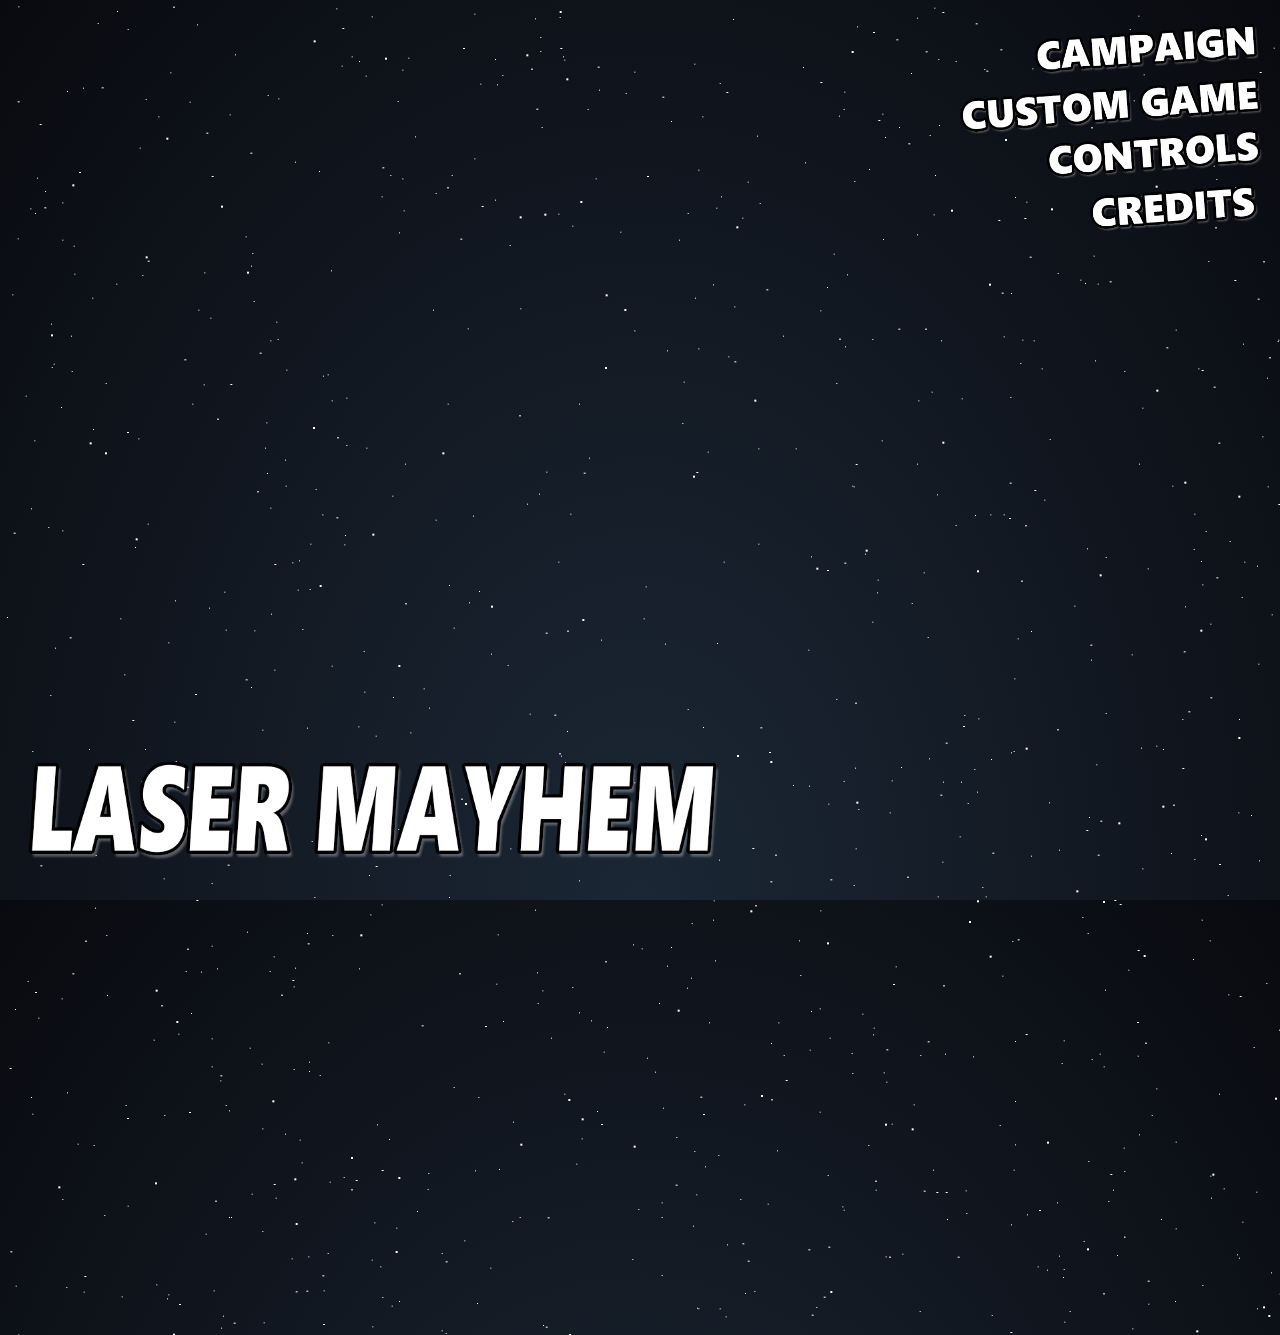
<file: index.html>
<!DOCTYPE html>
<html>
<head>
	<link rel="stylesheet" type="text/css" href="assets/css/style.css">
	<script src="assets/js/jquery-3.4.1.min.js"></script>
	<script src="assets/js/title.js"></script>
	<title>LASER MAYHEM</title>
</head>
<body>
	<div id="stars"></div>
	<div id="stars2"></div>
	<div id="stars3"></div>
	<div class="container">
		<div class="title">
			<img src="assets/img/title.png">
		</div>
		<div class="bars">
			<div id="bar1">
				<div class="rect" id="rect1"></div>
				<a href="campaign.html"><img id="bar1_img" src="assets/img/bar1.png"></a>
			</div>
			<div id="bar2">
				<div class="rect" id="rect2"></div>
				<a href="custom.html"><img id="bar2_img" src="assets/img/bar2.png"></a>
			</div>
			<div id="bar3">
				<div class="rect" id="rect3"></div>
				<a href="controls.html"><img id="bar3_img" src="assets/img/controls.png"></a>
			</div>
			<div id="bar4" id="rect4">
				<div class="rect" id="rect4"></div>
				<a href="credits.html"><img id="bar4_img" src="assets/img/bar4.png"></a>
			</div>
		</div>
	</div>
</body>
</html>
</file>
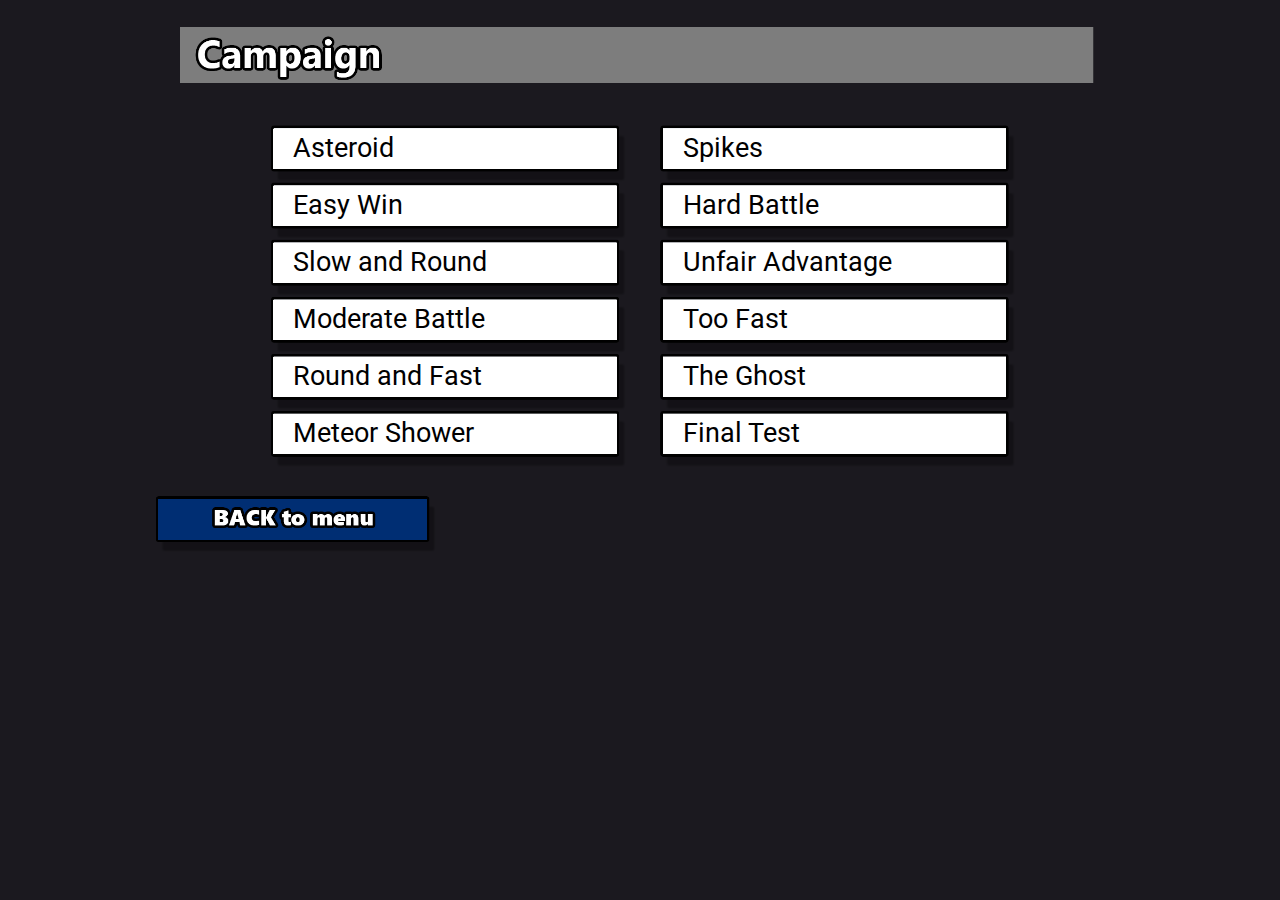
<file: campaign.html>
<!DOCTYPE html>
<html>
<head>
	<link href="https://fonts.googleapis.com/css?family=Roboto:900&display=swap" rel="stylesheet">
	<link rel="stylesheet" type="text/css" href="assets/css/campaign.css">
	<script src="assets/js/jquery-3.4.1.min.js"></script>
	<script src="assets/js/campaign.js"></script>
	<title>Campaign</title>
</head>
<body>
	<canvas id="game"></canvas>
	<div class="container">
		<div id="levels">
			<div id="left">
				<div class="level" id="level01">
					<p id="name01">Asteroid</p>
				</div>
				<div class="level" id="level02">
					<p id="name02">Easy Win</p>
				</div>
				<div class="level" id="level03">
					<p id="name03">Slow and Round</p>
				</div>
				<div class="level" id="level04">
					<p id="name04">Moderate Battle</p>
				</div>
				<div class="level" id="level05">
					<p id="name05">Round and Fast</p>
				</div>
				<div class="level" id="level06">
					<p id="name06">Meteor Shower</p>
				</div>
			</div>
			<div id="right">
				<div class="level" id="level07">
					<p id="name07">Spikes</p>
				</div>
				<div class="level" id="level08">
					<p id="name08">Hard Battle</p>
				</div>
				<div class="level" id="level09">
					<p id="name09">Unfair Advantage</p>
				</div>
				<div class="level" id="level10">
					<p id="name10">Too Fast</p>
				</div>
				<div class="level" id="level11">
					<p id="name11">The Ghost</p>
				</div>
				<div class="level" id="level12">
					<p id="name12">Final Test</p>
				</div>
			</div>
		</div>
		<div id="setup">
			<div class="card" id="best"></div>
			<div class="card" id="spin"></div>
		</div>
		<div id="nav">
			<a href="index.html"><img id="back_img" src="assets/img/back.png"></a>
			<img id="back1_img" src="assets/img/back1.png">
			<div id="back"></div>
		</div>
		<div id="start_nav">
			<img id="start_bar" src="assets/img/start_bar.png">
			<a id="start_game" href="javascript:void(0)"><img id="start_img" src="assets/img/start.png"></a>
			<div id="start"></div>
		</div>
		<img id="background" src="assets/img/campaign.png">
	</div>
	<div id="pause">
		<div id="resume">
			<img id="resume_img" src="assets/img/resume.png">
			<div id="resume_square"></div>
		</div>
		<div id="exit">
			<a href="campaign.html"><img id="exit_img" src="assets/img/exit.png"></a>
			<div id="exit_square"></div>
		</div>
		<img id="pause_img" src="assets/img/pause.png">
	</div>
	<div id="complete">
		<img id="end_img" src="assets/img/complete.png">
	</div>
	<div id="failed">
		<img id="failed_img" src="assets/img/failed.png">
	</div>
</body>
</html>
</file>
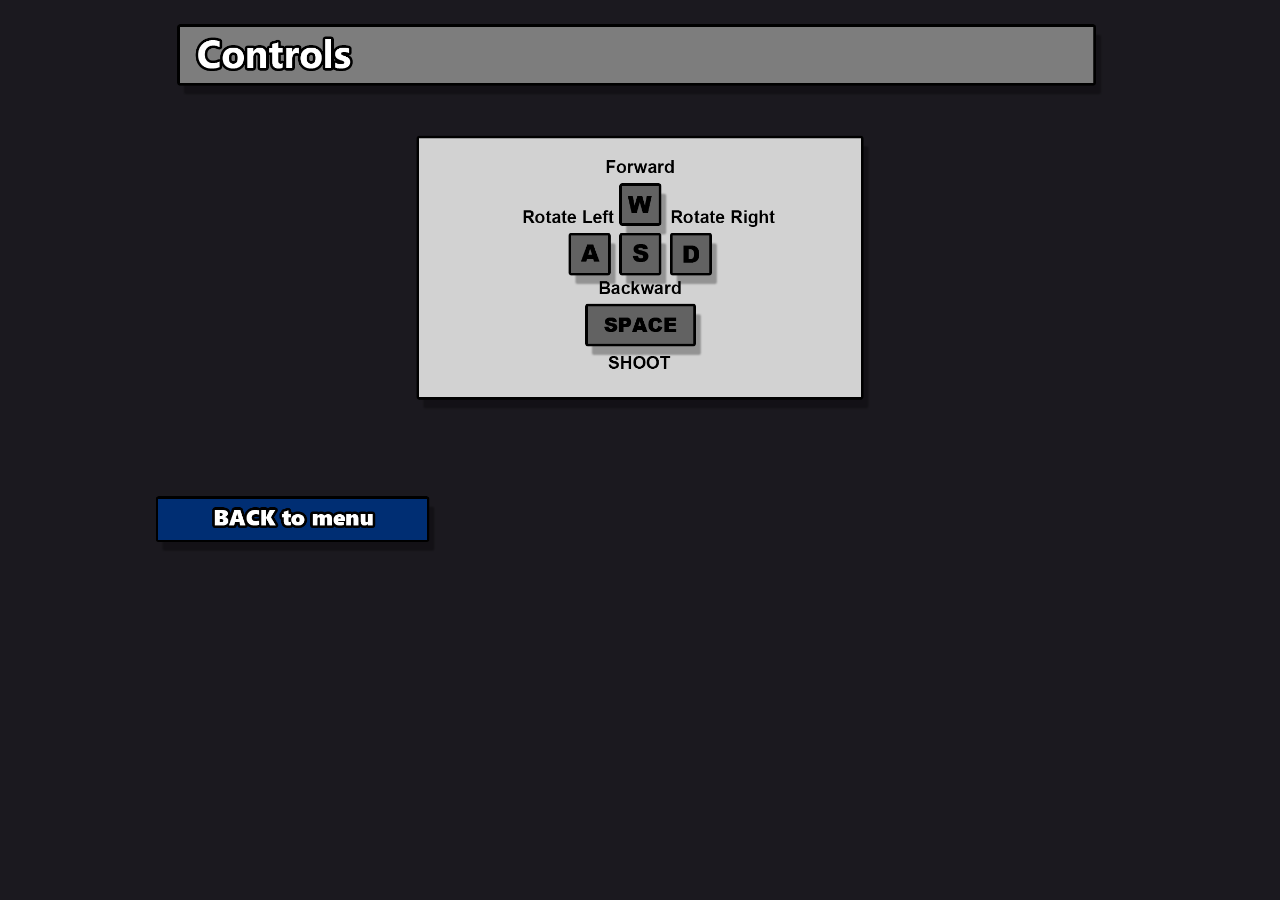
<file: controls.html>
<!DOCTYPE html>
<html>
<head>
	<link href="https://fonts.googleapis.com/css?family=Roboto:900&display=swap" rel="stylesheet">
	<link rel="stylesheet" type="text/css" href="assets/css/initial.css">
	<script src="assets/js/jquery-3.4.1.min.js"></script>
	<script src="assets/js/initial.js"></script>
	<title>Options</title>
</head>
<body>
	<div class="container">
		<div id="nav">
			<a href="index.html"><img id="back_img" src="assets/img/back.png"></a>
			<img id="back1_img" src="assets/img/back1.png">
			<div id="back"></div>
		</div>
		<img id="background" src="assets/img/control.png">
	</div>
</body>
</html>
</file>
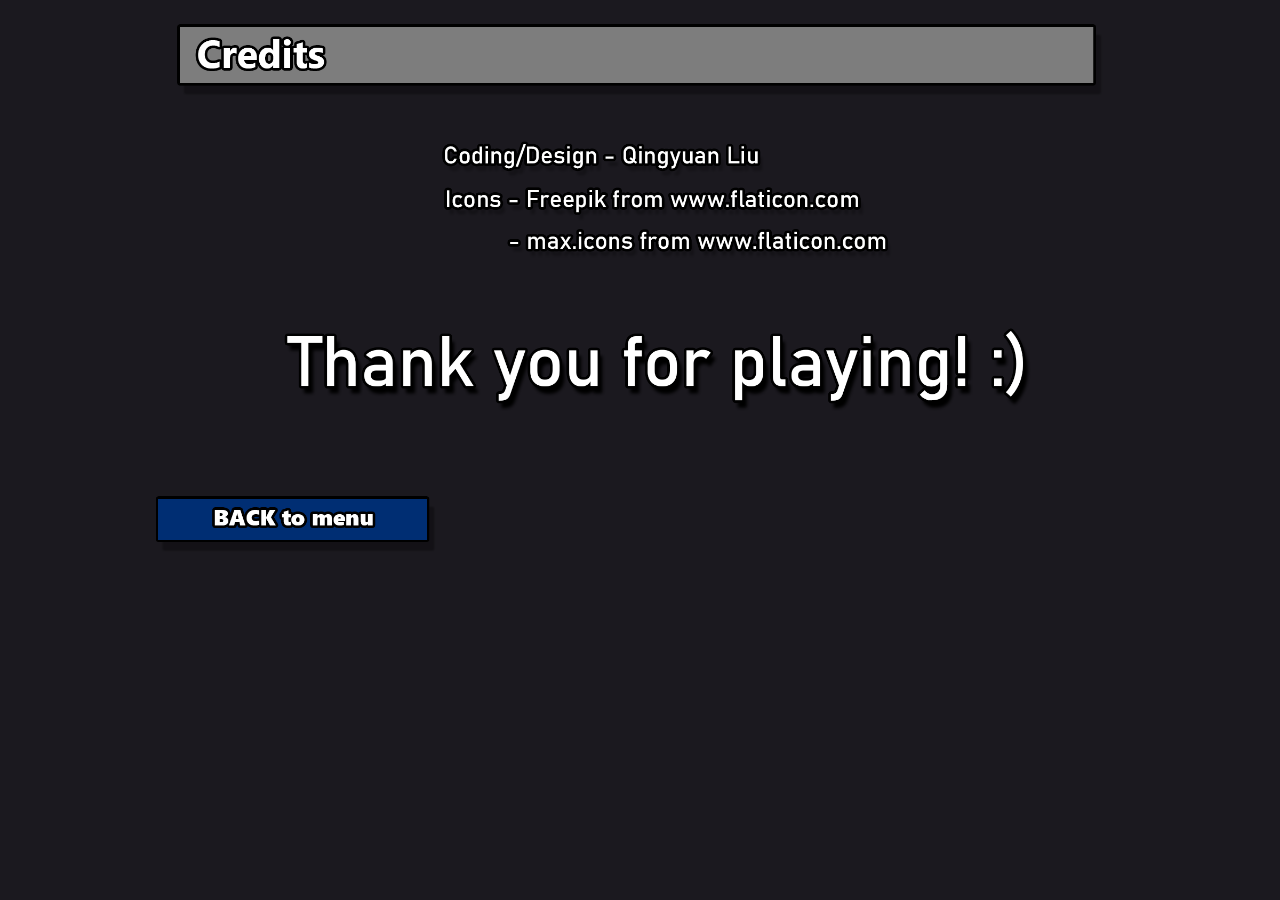
<file: credits.html>
<!DOCTYPE html>
<html>
<head>
	<link href="https://fonts.googleapis.com/css?family=Roboto:900&display=swap" rel="stylesheet">
	<link rel="stylesheet" type="text/css" href="assets/css/initial.css">
	<script src="assets/js/jquery-3.4.1.min.js"></script>
	<script src="assets/js/initial.js"></script>
	<title>Options</title>
</head>
<body>
	<div class="container">
		<div id="nav">
			<a href="index.html"><img id="back_img" src="assets/img/back.png"></a>
			<img id="back1_img" src="assets/img/back1.png">
			<div id="back"></div>
		</div>
		<img id="background" src="assets/img/credits.png">
	</div>
</body>
</html>
</file>
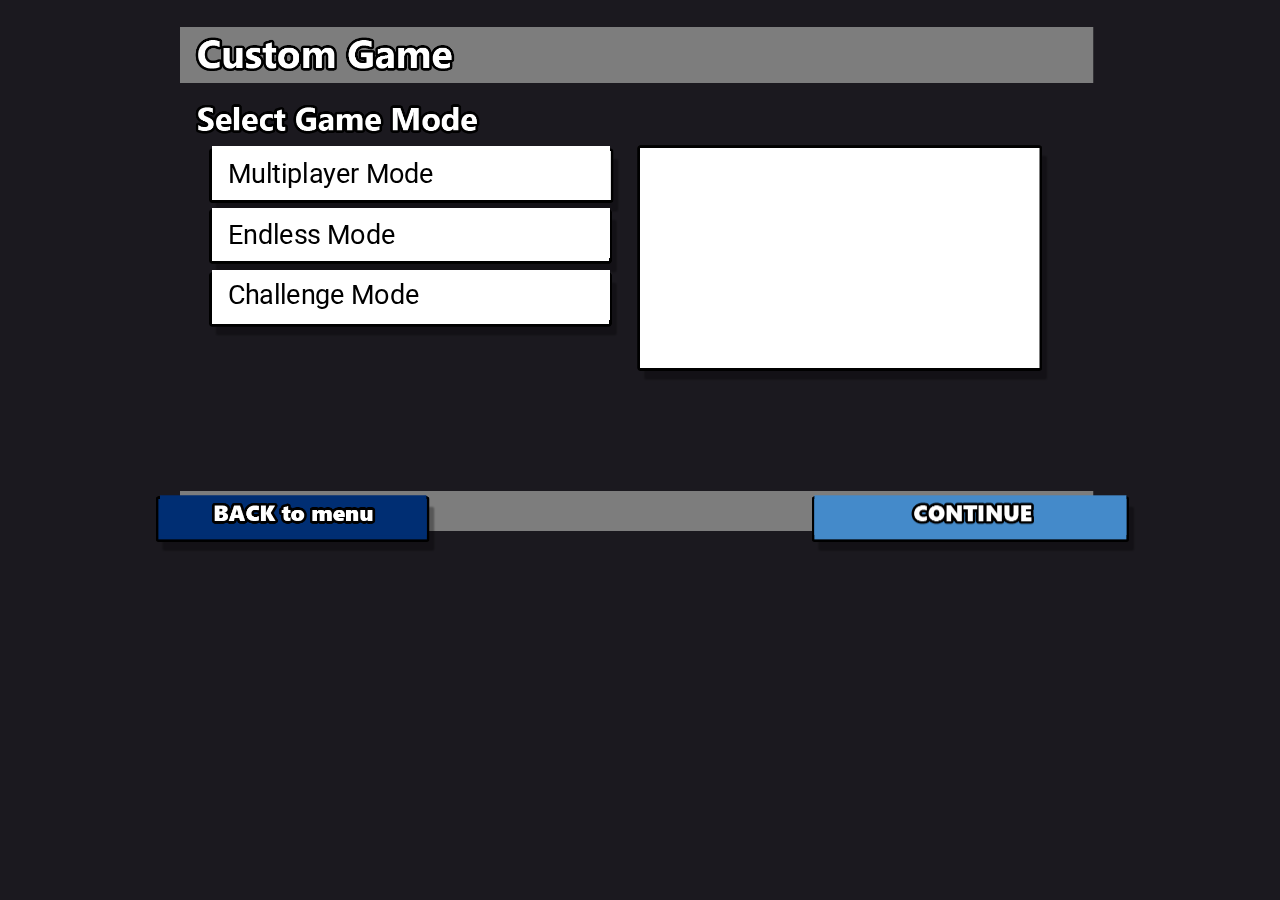
<file: custom.html>
<!DOCTYPE html>
<html>
<head>
	<link href="https://fonts.googleapis.com/css?family=Roboto:900&display=swap" rel="stylesheet">
	<link rel="stylesheet" type="text/css" href="assets/css/custom.css">
	<script src="assets/js/jquery-3.4.1.min.js"></script>
	<script src="assets/js/custom.js"></script>
	<title>Custom Game</title>
</head>
<body>
	<div class="container">
		<div id="modes">
			<div class="char" id="mode_1">Multiplayer Mode</div>
			<div class="char" id="mode_2">Endless Mode</div>
			<div class="char" id="mode_3">Challenge Mode</div>
		</div>
		<div id="mode_squares">
			<div class="rect" id="square_1"></div>
			<div class="rect" id="square_2"></div>
			<div class="rect" id="square_3"></div>
		</div>
		<div id="nav">
			<a href="index.html"><img id="back_img" src="assets/img/back.png"></a>
			<a id="key" href=""><img id="continue_img" src="assets/img/continue.png"></a>
			<div id="back"></div>
			<div id="continue"></div>
		</div>
		<div id="img">
			<img id="img_1" src="assets/img/multi.png">
			<img id="img_2" src="assets/img/endless.png">
			<img id="img_3" src="assets/img/challenge.png">
		</div>
		<img id="background" src="assets/img/custom.png">
	</div>
</body>
</html>
</file>
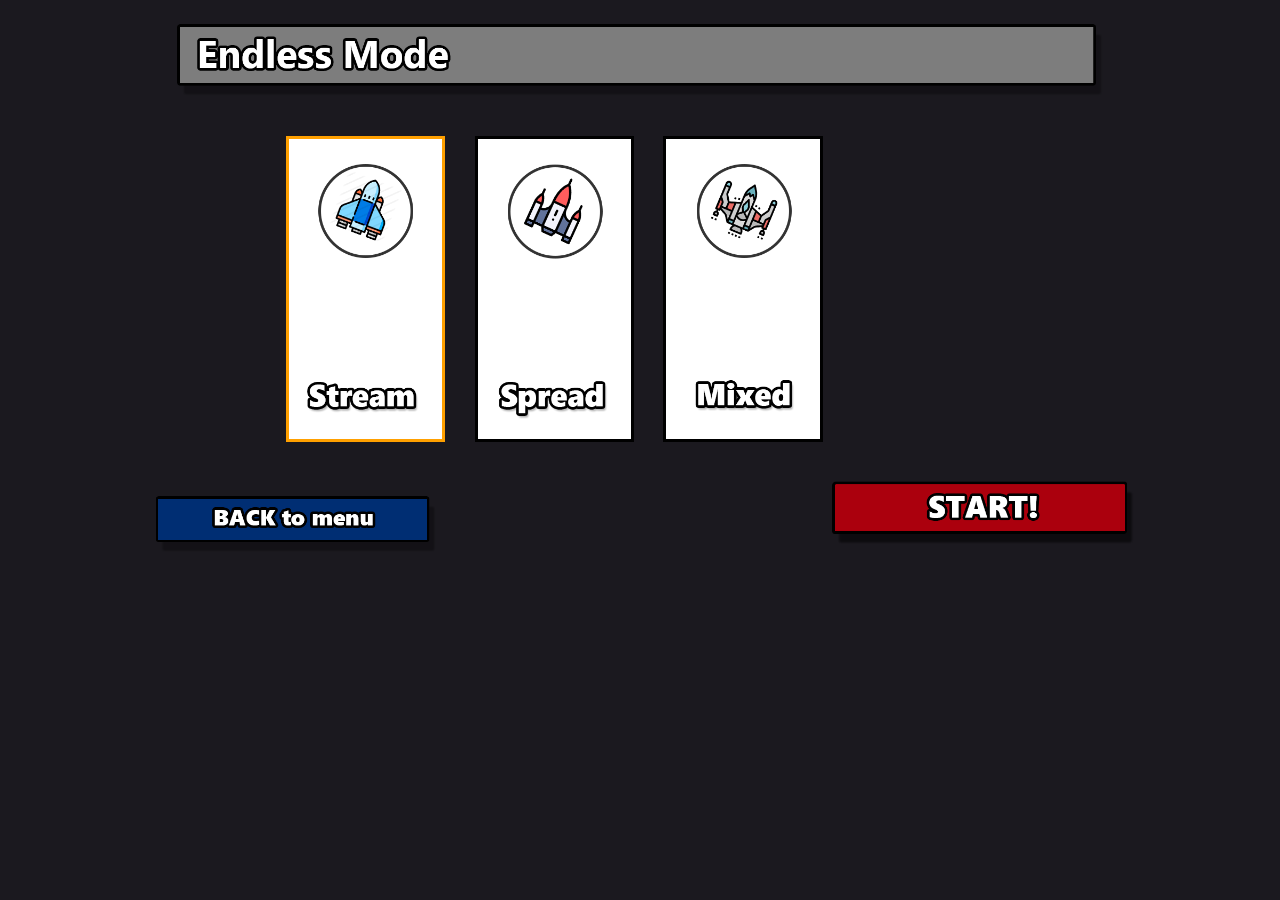
<file: mode_2.html>
<!DOCTYPE html>
<html>
<head>
	<link href="https://fonts.googleapis.com/css?family=Roboto:900&display=swap" rel="stylesheet">
	<link rel="stylesheet" type="text/css" href="assets/css/endless.css">
	<script src="assets/js/jquery-3.4.1.min.js"></script>
	<script src="assets/js/endless.js"></script>
	<title>Campaign</title>
</head>
<body>
	<canvas id="game"></canvas>
	<div class="container">
		<div id="setup">
			<div class="card" id="ship_ab">
				<img id="ab" src="assets/img/ship_one.png">
			</div>
			<div class="card" id="ship_cd">
				<img id="cd" src="assets/img/ship_two.png">
			</div>
			<div class="card" id="ship_ef">
				<img id="ef" src="assets/img/ship_three.png">
			</div>
		</div>
		<div id="nav">
			<a href="index.html"><img id="back_img" src="assets/img/back.png"></a>
			<img id="back1_img" src="assets/img/back1.png">
			<div id="back"></div>
		</div>
		<div id="start_nav">
			<img id="start_bar" src="assets/img/start_bar.png">
			<a id="start_game" href="javascript:void(0)"><img id="start_img" src="assets/img/start.png"></a>
			<div id="start"></div>
		</div>
		<img id="background" src="assets/img/endless_mode.png">
	</div>
	<div id="pause">
		<div id="resume">
			<img id="resume_img" src="assets/img/resume.png">
			<div id="resume_square"></div>
		</div>
		<div id="exit">
			<a href="campaign.html"><img id="exit_img" src="assets/img/exit.png"></a>
			<div id="exit_square"></div>
		</div>
		<img id="pause_img" src="assets/img/pause.png">
	</div>
	<div id="complete">
		<img id="end_img" src="assets/img/complete.png">
	</div>
	<div id="failed">
		<img id="failed_img" src="assets/img/failed.png">
	</div>
</body>
</html>
</file>
<file: assets/css/style.css>
html {
  height: 100%;
  background: radial-gradient(ellipse at bottom, #1b2735 0%, #090a0f 100%);
  overflow: hidden;
}

@media (min-width: 1200px){
  body {
    zoom: 0.66667;
  }
}

@media (min-width: 1500px){
  body {
    zoom: 0.8;
  }
}

@media (min-width: 1900px) {
  body {
    zoom: 1;
  }
}

.title {
  position: absolute;
  bottom: 0px;
}

.bars {
  position: absolute;
  right: -70px;
}

.rect {
  position: absolute;
  transform: rotate(-4deg);
  top: 80px;
  left: -2000px;
  width: 2800px;
  height: 100px;
  background: black;
  opacity: 0;
  z-index: -1;
}

#bar1 {
  position: relative;
  transform: scale(0.8, 0.8);
  top: -14px;
  right: -70px;
}

#bar2 {
  position: relative;
  transform: scale(0.8, 0.8);
  top: -82px;
  right: 25px;
}

#bar3 {
  position: relative;
  transform: scale(0.8, 0.8);
  top: -162px;
  right: -80px;
}

#bar4 {
  position: relative;
  transform: scale(0.8, 0.8);
  top: -235px;
  right: -110px;
}

#stars {
  width: 1px;
  height: 1px;
  background: transparent;
  box-shadow: 460px 1254px #FFF , 1413px 1821px #FFF , 48px 259px #FFF , 238px 1310px #FFF , 1439px 1065px #FFF , 1869px 1215px #FFF , 1056px 1526px #FFF , 942px 1409px #FFF , 1444px 1197px #FFF , 1543px 503px #FFF , 132px 636px #FFF , 963px 1579px #FFF , 1639px 418px #FFF , 1386px 1130px #FFF , 1460px 1070px #FFF , 11px 434px #FFF , 435px 1444px #FFF , 941px 1881px #FFF , 650px 1205px #FFF , 596px 97px #FFF , 556px 1096px #FFF , 1924px 493px #FFF , 1368px 688px #FFF , 1624px 1392px #FFF , 1234px 1755px #FFF , 1783px 816px #FFF , 1306px 1777px #FFF , 806px 1478px #FFF , 1011px 352px #FFF , 1399px 1337px #FFF , 812px 700px #FFF , 485px 1556px #FFF , 135px 1354px #FFF , 1878px 1955px #FFF , 605px 79px #FFF , 1054px 670px #FFF , 1197px 93px #FFF , 704px 230px #FFF , 245px 1934px #FFF , 471px 249px #FFF , 1650px 1477px #FFF , 1149px 1557px #FFF , 431px 836px #FFF , 1270px 1572px #FFF , 1259px 130px #FFF , 1037px 1784px #FFF , 673px 1623px #FFF , 1613px 412px #FFF , 1193px 1455px #FFF , 281px 598px #FFF , 1302px 1544px #FFF , 1805px 384px #FFF , 1679px 1749px #FFF , 541px 106px #FFF , 1508px 588px #FFF , 1581px 1876px #FFF , 861px 598px #FFF , 131px 439px #FFF , 565px 1349px #FFF , 1144px 1798px #FFF , 1406px 1285px #FFF , 487px 1765px #FFF , 563px 1892px #FFF , 1074px 287px #FFF , 84px 603px #FFF , 1519px 950px #FFF , 1931px 233px #FFF , 1944px 1648px #FFF , 1588px 1896px #FFF , 1620px 417px #FFF , 390px 664px #FFF , 1034px 88px #FFF , 1301px 925px #FFF , 1024px 1056px #FFF , 442px 1702px #FFF , 407px 475px #FFF , 1258px 1807px #FFF , 44px 653px #FFF , 1877px 1780px #FFF , 783px 748px #FFF , 339px 1818px #FFF , 1404px 503px #FFF , 1322px 1615px #FFF , 336px 1818px #FFF , 1114px 265px #FFF , 1442px 1812px #FFF , 799px 1497px #FFF , 184px 1801px #FFF , 1454px 1146px #FFF , 874px 156px #FFF , 1315px 653px #FFF , 39px 755px #FFF , 1158px 1718px #FFF , 310px 1317px #FFF , 1092px 21px #FFF , 839px 82px #FFF , 839px 1633px #FFF , 397px 1449px #FFF , 1807px 1403px #FFF , 944px 1166px #FFF , 1094px 452px #FFF , 200px 650px #FFF , 848px 763px #FFF , 446px 936px #FFF , 184px 36px #FFF , 1271px 721px #FFF , 1235px 1198px #FFF , 1837px 804px #FFF , 497px 5px #FFF , 1796px 1920px #FFF , 1910px 502px #FFF , 819px 1549px #FFF , 1023px 1474px #FFF , 1727px 1111px #FFF , 735px 292px #FFF , 245px 956px #FFF , 1623px 170px #FFF , 600px 688px #FFF , 530px 1082px #FFF , 985px 1818px #FFF , 455px 1877px #FFF , 1790px 545px #FFF , 1007px 1698px #FFF , 542px 664px #FFF , 477px 556px #FFF , 1977px 281px #FFF , 1217px 1953px #FFF , 1687px 36px #FFF , 1370px 593px #FFF , 1387px 195px #FFF , 1851px 1879px #FFF , 735px 81px #FFF , 944px 100px #FFF , 1273px 722px #FFF , 655px 1872px #FFF , 512px 589px #FFF , 1878px 841px #FFF , 205px 1164px #FFF , 509px 809px #FFF , 843px 1089px #FFF , 456px 1599px #FFF , 1301px 501px #FFF , 386px 1839px #FFF , 175px 1937px #FFF , 512px 660px #FFF , 1407px 1165px #FFF , 435px 235px #FFF , 642px 457px #FFF , 374px 938px #FFF , 1047px 1083px #FFF , 1498px 764px #FFF , 298px 569px #FFF , 634px 1776px #FFF , 331px 1650px #FFF , 1035px 439px #FFF , 1435px 590px #FFF , 520px 77px #FFF , 324px 1984px #FFF , 907px 1138px #FFF , 878px 1252px #FFF , 1809px 1789px #FFF , 1401px 180px #FFF , 920px 1244px #FFF , 1446px 171px #FFF , 1067px 304px #FFF , 1222px 1505px #FFF , 173px 920px #FFF , 1390px 580px #FFF , 1344px 1143px #FFF , 392px 626px #FFF , 1579px 402px #FFF , 453px 1392px #FFF , 1258px 1164px #FFF , 417px 1154px #FFF , 548px 1364px #FFF , 1469px 96px #FFF , 1360px 897px #FFF , 1106px 319px #FFF , 1991px 46px #FFF , 758px 1265px #FFF , 41px 1663px #FFF , 505px 91px #FFF , 104px 403px #FFF , 1701px 1694px #FFF , 1679px 1848px #FFF , 210px 1116px #FFF , 1749px 1272px #FFF , 1533px 1814px #FFF , 1513px 1747px #FFF , 1030px 1377px #FFF , 489px 398px #FFF , 1970px 606px #FFF , 787px 1063px #FFF , 1384px 948px #FFF , 38px 305px #FFF , 1046px 167px #FFF , 363px 1390px #FFF , 1708px 104px #FFF , 439px 877px #FFF , 1410px 1573px #FFF , 711px 879px #FFF , 93px 1631px #FFF , 1237px 1549px #FFF , 1967px 530px #FFF , 981px 1497px #FFF , 993px 518px #FFF , 1618px 1854px #FFF , 1942px 1899px #FFF , 1509px 1829px #FFF , 68px 1035px #FFF , 1085px 527px #FFF , 1532px 295px #FFF , 1400px 81px #FFF , 1835px 1484px #FFF , 1223px 458px #FFF , 290px 457px #FFF , 1549px 1892px #FFF , 550px 1882px #FFF , 1458px 1180px #FFF , 795px 1357px #FFF , 1848px 1874px #FFF , 1855px 888px #FFF , 271px 1449px #FFF , 1700px 16px #FFF , 1779px 60px #FFF , 1511px 1404px #FFF , 476px 764px #FFF , 837px 77px #FFF , 1128px 196px #FFF , 149px 1815px #FFF , 1796px 869px #FFF , 931px 132px #FFF , 1515px 1644px #FFF , 558px 1679px #FFF , 1466px 1323px #FFF , 464px 1338px #FFF , 1018px 565px #FFF , 1756px 1705px #FFF , 1821px 1633px #FFF , 168px 9px #FFF , 361px 347px #FFF , 930px 1207px #FFF , 1209px 1509px #FFF , 1320px 198px #FFF , 1995px 70px #FFF , 1452px 1577px #FFF , 1808px 1756px #FFF , 1648px 1592px #FFF , 1072px 117px #FFF , 254px 1075px #FFF , 1072px 1955px #FFF , 539px 1030px #FFF , 1880px 988px #FFF , 1946px 585px #FFF , 16px 1921px #FFF , 277px 145px #FFF , 85px 1490px #FFF , 615px 197px #FFF , 78px 1160px #FFF , 1782px 1431px #FFF , 1909px 504px #FFF , 851px 1473px #FFF , 879px 1523px #FFF , 832px 18px #FFF , 1623px 815px #FFF , 1850px 1211px #FFF , 565px 287px #FFF , 661px 1992px #FFF , 1563px 1897px #FFF , 1526px 502px #FFF , 1426px 84px #FFF , 308px 469px #FFF , 705px 1995px #FFF , 582px 1038px #FFF , 1873px 1563px #FFF , 1911px 1537px #FFF , 313px 1928px #FFF , 139px 27px #FFF , 1678px 1714px #FFF , 34px 1464px #FFF , 1559px 742px #FFF , 420px 1693px #FFF , 1260px 512px #FFF , 1273px 1320px #FFF , 1168px 1575px #FFF , 1346px 1873px #FFF , 484px 554px #FFF , 898px 1570px #FFF , 1393px 314px #FFF , 243px 1940px #FFF , 754px 990px #FFF , 73px 538px #FFF , 256px 1134px #FFF , 728px 1894px #FFF , 578px 255px #FFF , 1341px 183px #FFF , 1978px 1319px #FFF , 1706px 1295px #FFF , 1903px 64px #FFF , 386px 1685px #FFF , 589px 144px #FFF , 1290px 823px #FFF , 1566px 1196px #FFF , 1336px 1442px #FFF , 705px 1748px #FFF , 876px 679px #FFF , 1303px 1534px #FFF , 1949px 199px #FFF , 371px 372px #FFF , 1770px 902px #FFF , 1160px 1526px #FFF , 1705px 286px #FFF , 1222px 1660px #FFF , 1062px 1372px #FFF , 45px 312px #FFF , 673px 934px #FFF , 591px 341px #FFF , 1368px 344px #FFF , 1024px 312px #FFF , 445px 1736px #FFF , 1071px 1282px #FFF , 195px 813px #FFF , 1247px 567px #FFF , 1851px 1071px #FFF , 394px 135px #FFF , 484px 1872px #FFF , 1247px 1041px #FFF , 337px 164px #FFF , 1330px 1678px #FFF , 1040px 515px #FFF , 1651px 1062px #FFF , 708px 1947px #FFF , 1191px 1403px #FFF , 739px 1394px #FFF , 202px 214px #FFF , 398px 503px #FFF , 1321px 1877px #FFF , 310px 1411px #FFF , 50px 1519px #FFF , 566px 1938px #FFF , 310px 1592px #FFF , 1509px 432px #FFF , 31px 586px #FFF , 1981px 1098px #FFF , 598px 308px #FFF , 1928px 1950px #FFF , 299px 401px #FFF , 1714px 845px #FFF , 1276px 1265px #FFF , 1828px 1775px #FFF , 958px 920px #FFF , 404px 997px #FFF , 975px 1600px #FFF , 472px 1605px #FFF , 1233px 423px #FFF , 999px 174px #FFF , 1690px 974px #FFF , 1363px 1649px #FFF , 1539px 1276px #FFF , 1065px 1433px #FFF , 1701px 688px #FFF , 599px 1257px #FFF , 851px 331px #FFF , 20px 2px #FFF , 1893px 559px #FFF , 773px 455px #FFF , 757px 360px #FFF , 1109px 1649px #FFF , 69px 478px #FFF , 369px 391px #FFF , 1679px 549px #FFF , 666px 870px #FFF , 329px 880px #FFF , 1478px 764px #FFF , 999px 1413px #FFF , 206px 405px #FFF , 1040px 247px #FFF , 614px 1209px #FFF , 1083px 1859px #FFF , 430px 1880px #FFF , 1432px 1247px #FFF , 618px 1809px #FFF , 466px 726px #FFF , 801px 733px #FFF , 993px 1441px #FFF , 41px 1119px #FFF , 1509px 1121px #FFF , 990px 958px #FFF , 19px 350px #FFF , 152px 1395px #FFF , 1555px 545px #FFF , 370px 1783px #FFF , 456px 1585px #FFF , 385px 1588px #FFF , 702px 766px #FFF , 398px 754px #FFF , 1295px 1710px #FFF , 1813px 241px #FFF , 1317px 351px #FFF , 1856px 1825px #FFF , 1693px 143px #FFF , 1394px 4px #FFF , 1881px 1283px #FFF , 888px 1659px #FFF , 1706px 604px #FFF , 1766px 1071px #FFF , 433px 1596px #FFF , 830px 313px #FFF , 554px 1826px #FFF , 1207px 1567px #FFF , 458px 808px #FFF , 1587px 1908px #FFF , 531px 1445px #FFF , 1859px 835px #FFF , 86px 788px #FFF , 1919px 1622px #FFF , 1081px 1967px #FFF , 1794px 1245px #FFF , 1699px 307px #FFF , 335px 1167px #FFF , 1479px 1131px #FFF , 1751px 721px #FFF , 865px 1700px #FFF , 490px 991px #FFF , 1275px 1144px #FFF , 1480px 1965px #FFF , 151px 567px #FFF , 830px 835px #FFF , 1209px 827px #FFF , 1589px 1975px #FFF , 1515px 1709px #FFF , 214px 778px #FFF , 1200px 236px #FFF , 1496px 1456px #FFF , 1182px 1170px #FFF , 1662px 1777px #FFF , 153px 1485px #FFF , 694px 485px #FFF , 667px 1305px #FFF , 230px 167px #FFF , 490px 593px #FFF , 972px 1236px #FFF , 1359px 102px #FFF , 1372px 1959px #FFF , 1567px 651px #FFF , 279px 1512px #FFF , 420px 682px #FFF , 239px 1665px #FFF , 1993px 79px #FFF , 167px 418px #FFF , 1900px 914px #FFF , 655px 1988px #FFF , 772px 1818px #FFF , 1784px 1281px #FFF , 646px 282px #FFF , 1894px 722px #FFF , 747px 1524px #FFF , 1206px 1171px #FFF , 1038px 1954px #FFF , 421px 721px #FFF , 255px 893px #FFF , 670px 255px #FFF , 1492px 1680px #FFF , 587px 1834px #FFF , 1578px 1796px #FFF , 1223px 1358px #FFF , 1167px 496px #FFF , 1691px 1985px #FFF , 60px 279px #FFF , 985px 1796px #FFF , 1802px 295px #FFF , 923px 340px #FFF , 738px 119px #FFF , 903px 1533px #FFF , 696px 896px #FFF , 117px 124px #FFF , 223px 1552px #FFF , 1318px 1601px #FFF , 1625px 1734px #FFF , 181px 1650px #FFF , 478px 1928px #FFF , 1912px 1933px #FFF , 410px 140px #FFF , 92px 1923px #FFF , 1455px 765px #FFF , 704px 13px #FFF , 179px 1004px #FFF , 433px 1472px #FFF , 803px 48px #FFF , 729px 973px #FFF , 1699px 1576px #FFF , 1309px 862px #FFF , 1243px 373px #FFF , 1395px 255px #FFF , 746px 105px #FFF , 1651px 828px #FFF , 710px 1638px #FFF , 1727px 1625px #FFF , 1834px 1335px #FFF , 373px 444px #FFF , 1434px 1165px #FFF , 1886px 647px #FFF , 65px 783px #FFF , 1256px 1802px #FFF , 1296px 246px #FFF , 861px 1313px #FFF , 1477px 169px #FFF , 894px 952px #FFF , 581px 736px #FFF , 1029px 1459px #FFF , 367px 1564px #FFF , 1274px 264px #FFF , 441px 833px #FFF , 1271px 1602px #FFF , 1132px 297px #FFF , 580px 1951px #FFF , 1715px 1948px #FFF , 491px 1395px #FFF , 409px 501px #FFF , 318px 1445px #FFF , 100px 549px #FFF , 1972px 1745px #FFF , 1630px 1581px #FFF , 118px 1930px #FFF , 149px 1246px #FFF , 1327px 1211px #FFF , 550px 17px #FFF , 1523px 537px #FFF , 1308px 881px #FFF , 1981px 577px #FFF , 3px 918px #FFF , 689px 1853px #FFF , 453px 1084px #FFF , 576px 1701px #FFF , 1373px 1575px #FFF , 551px 1982px #FFF , 248px 101px #FFF , 1984px 1064px #FFF , 1993px 157px #FFF , 1581px 1267px #FFF , 1378px 851px #FFF , 1058px 1216px #FFF , 1392px 1747px #FFF , 798px 1451px #FFF , 807px 1980px #FFF , 211px 141px #FFF , 1063px 1343px #FFF , 1704px 1114px #FFF , 648px 1179px #FFF , 1808px 928px #FFF , 1976px 1447px #FFF , 1756px 487px #FFF , 834px 1126px #FFF , 399px 913px #FFF , 1597px 1959px #FFF , 1130px 808px #FFF , 891px 127px #FFF , 1795px 1372px #FFF , 1110px 1932px #FFF , 86px 1791px #FFF , 636px 1054px #FFF , 1817px 261px #FFF , 393px 702px #FFF , 961px 872px #FFF , 93px 129px #FFF , 955px 1415px #FFF , 136px 1275px #FFF , 1637px 1139px #FFF , 1513px 1119px #FFF , 803px 69px #FFF , 15px 1506px #FFF , 762px 1675px #FFF , 596px 260px #FFF , 580px 1175px #FFF , 1892px 1467px #FFF , 546px 1305px #FFF , 508px 1758px #FFF , 338px 1265px #FFF , 126px 1116px #FFF , 531px 84px #FFF , 857px 1738px #FFF , 39px 1638px #FFF , 1635px 533px #FFF , 861px 1511px #FFF , 1918px 1038px #FFF , 70px 543px #FFF , 345px 74px #FFF , 403px 1427px #FFF , 208px 1254px #FFF , 1032px 1831px #FFF , 336px 1658px #FFF , 75px 964px #FFF , 422px 547px #FFF , 1642px 1573px #FFF , 1070px 1725px #FFF , 1368px 19px #FFF , 1755px 1944px #FFF , 664px 598px #FFF , 1616px 1368px #FFF , 1962px 1744px #FFF , 1258px 156px #FFF , 510px 795px #FFF , 590px 1236px #FFF , 306px 904px #FFF , 99px 496px #FFF , 1068px 957px #FFF , 1734px 1821px #FFF , 1498px 497px #FFF , 1588px 1553px #FFF , 886px 260px #FFF , 1078px 835px #FFF , 1286px 1513px #FFF , 388px 1976px #FFF , 1471px 1337px #FFF , 133px 1710px #FFF , 1626px 1218px #FFF , 985px 1905px #FFF , 1515px 1554px #FFF , 1278px 32px #FFF , 1679px 1847px #FFF , 1979px 526px #FFF , 1040px 1955px #FFF , 103px 361px #FFF , 1633px 376px #FFF , 1398px 734px #FFF , 950px 1806px #FFF , 646px 772px #FFF , 1585px 1587px #FFF , 1784px 763px #FFF , 805px 183px #FFF , 1251px 166px #FFF , 1794px 834px #FFF , 1541px 95px #FFF , 1737px 202px #FFF , 1103px 1791px #FFF , 260px 1543px #FFF , 1899px 1901px #FFF , 1737px 1116px #FFF , 1629px 982px #FFF , 1330px 1163px #FFF , 893px 1253px #FFF , 288px 29px #FFF , 1801px 789px #FFF , 406px 1789px #FFF , 1050px 1742px #FFF , 327px 1966px #FFF , 1280px 1206px #FFF , 331px 937px #FFF , 457px 876px #FFF , 473px 1256px #FFF , 109px 1708px #FFF , 86px 352px #FFF , 840px 1136px #FFF , 323px 1613px #FFF , 1985px 774px #FFF , 294px 1450px #FFF , 1720px 1665px #FFF , 86px 296px #FFF , 1016px 627px #FFF , 1935px 427px #FFF , 737px 1468px #FFF , 1316px 163px #FFF , 1685px 1447px #FFF , 1263px 404px #FFF , 635px 1752px #FFF , 795px 20px #FFF , 1130px 665px #FFF , 1539px 939px #FFF , 1441px 1778px #FFF , 369px 1023px #FFF , 1515px 288px #FFF , 591px 1944px #FFF , 944px 488px #FFF , 538px 969px #FFF , 608px 1091px #FFF , 386px 1087px #FFF , 666px 1338px #FFF , 628px 1025px #FFF , 1604px 901px #FFF , 1960px 395px #FFF , 1857px 508px #FFF , 301px 1843px #FFF , 1963px 1531px #FFF , 1514px 1010px #FFF , 227px 1919px #FFF , 713px 118px #FFF , 1655px 1794px #FFF , 1062px 419px #FFF , 1756px 1835px #FFF , 310px 1550px #FFF , 1034px 1719px #FFF , 987px 1654px #FFF , 761px 1824px #FFF , 741px 1746px #FFF , 1205px 967px #FFF , 1426px 780px #FFF , 1124px 1929px #FFF , 1186px 665px #FFF , 1717px 123px #FFF , 1668px 1875px #FFF;
  animation: animStar 50s linear infinite;
}
#stars:after {
  content: " ";
  position: absolute;
  top: 2000px;
  width: 1px;
  height: 1px;
  background: transparent;
  box-shadow: 460px 1254px #FFF , 1413px 1821px #FFF , 48px 259px #FFF , 238px 1310px #FFF , 1439px 1065px #FFF , 1869px 1215px #FFF , 1056px 1526px #FFF , 942px 1409px #FFF , 1444px 1197px #FFF , 1543px 503px #FFF , 132px 636px #FFF , 963px 1579px #FFF , 1639px 418px #FFF , 1386px 1130px #FFF , 1460px 1070px #FFF , 11px 434px #FFF , 435px 1444px #FFF , 941px 1881px #FFF , 650px 1205px #FFF , 596px 97px #FFF , 556px 1096px #FFF , 1924px 493px #FFF , 1368px 688px #FFF , 1624px 1392px #FFF , 1234px 1755px #FFF , 1783px 816px #FFF , 1306px 1777px #FFF , 806px 1478px #FFF , 1011px 352px #FFF , 1399px 1337px #FFF , 812px 700px #FFF , 485px 1556px #FFF , 135px 1354px #FFF , 1878px 1955px #FFF , 605px 79px #FFF , 1054px 670px #FFF , 1197px 93px #FFF , 704px 230px #FFF , 245px 1934px #FFF , 471px 249px #FFF , 1650px 1477px #FFF , 1149px 1557px #FFF , 431px 836px #FFF , 1270px 1572px #FFF , 1259px 130px #FFF , 1037px 1784px #FFF , 673px 1623px #FFF , 1613px 412px #FFF , 1193px 1455px #FFF , 281px 598px #FFF , 1302px 1544px #FFF , 1805px 384px #FFF , 1679px 1749px #FFF , 541px 106px #FFF , 1508px 588px #FFF , 1581px 1876px #FFF , 861px 598px #FFF , 131px 439px #FFF , 565px 1349px #FFF , 1144px 1798px #FFF , 1406px 1285px #FFF , 487px 1765px #FFF , 563px 1892px #FFF , 1074px 287px #FFF , 84px 603px #FFF , 1519px 950px #FFF , 1931px 233px #FFF , 1944px 1648px #FFF , 1588px 1896px #FFF , 1620px 417px #FFF , 390px 664px #FFF , 1034px 88px #FFF , 1301px 925px #FFF , 1024px 1056px #FFF , 442px 1702px #FFF , 407px 475px #FFF , 1258px 1807px #FFF , 44px 653px #FFF , 1877px 1780px #FFF , 783px 748px #FFF , 339px 1818px #FFF , 1404px 503px #FFF , 1322px 1615px #FFF , 336px 1818px #FFF , 1114px 265px #FFF , 1442px 1812px #FFF , 799px 1497px #FFF , 184px 1801px #FFF , 1454px 1146px #FFF , 874px 156px #FFF , 1315px 653px #FFF , 39px 755px #FFF , 1158px 1718px #FFF , 310px 1317px #FFF , 1092px 21px #FFF , 839px 82px #FFF , 839px 1633px #FFF , 397px 1449px #FFF , 1807px 1403px #FFF , 944px 1166px #FFF , 1094px 452px #FFF , 200px 650px #FFF , 848px 763px #FFF , 446px 936px #FFF , 184px 36px #FFF , 1271px 721px #FFF , 1235px 1198px #FFF , 1837px 804px #FFF , 497px 5px #FFF , 1796px 1920px #FFF , 1910px 502px #FFF , 819px 1549px #FFF , 1023px 1474px #FFF , 1727px 1111px #FFF , 735px 292px #FFF , 245px 956px #FFF , 1623px 170px #FFF , 600px 688px #FFF , 530px 1082px #FFF , 985px 1818px #FFF , 455px 1877px #FFF , 1790px 545px #FFF , 1007px 1698px #FFF , 542px 664px #FFF , 477px 556px #FFF , 1977px 281px #FFF , 1217px 1953px #FFF , 1687px 36px #FFF , 1370px 593px #FFF , 1387px 195px #FFF , 1851px 1879px #FFF , 735px 81px #FFF , 944px 100px #FFF , 1273px 722px #FFF , 655px 1872px #FFF , 512px 589px #FFF , 1878px 841px #FFF , 205px 1164px #FFF , 509px 809px #FFF , 843px 1089px #FFF , 456px 1599px #FFF , 1301px 501px #FFF , 386px 1839px #FFF , 175px 1937px #FFF , 512px 660px #FFF , 1407px 1165px #FFF , 435px 235px #FFF , 642px 457px #FFF , 374px 938px #FFF , 1047px 1083px #FFF , 1498px 764px #FFF , 298px 569px #FFF , 634px 1776px #FFF , 331px 1650px #FFF , 1035px 439px #FFF , 1435px 590px #FFF , 520px 77px #FFF , 324px 1984px #FFF , 907px 1138px #FFF , 878px 1252px #FFF , 1809px 1789px #FFF , 1401px 180px #FFF , 920px 1244px #FFF , 1446px 171px #FFF , 1067px 304px #FFF , 1222px 1505px #FFF , 173px 920px #FFF , 1390px 580px #FFF , 1344px 1143px #FFF , 392px 626px #FFF , 1579px 402px #FFF , 453px 1392px #FFF , 1258px 1164px #FFF , 417px 1154px #FFF , 548px 1364px #FFF , 1469px 96px #FFF , 1360px 897px #FFF , 1106px 319px #FFF , 1991px 46px #FFF , 758px 1265px #FFF , 41px 1663px #FFF , 505px 91px #FFF , 104px 403px #FFF , 1701px 1694px #FFF , 1679px 1848px #FFF , 210px 1116px #FFF , 1749px 1272px #FFF , 1533px 1814px #FFF , 1513px 1747px #FFF , 1030px 1377px #FFF , 489px 398px #FFF , 1970px 606px #FFF , 787px 1063px #FFF , 1384px 948px #FFF , 38px 305px #FFF , 1046px 167px #FFF , 363px 1390px #FFF , 1708px 104px #FFF , 439px 877px #FFF , 1410px 1573px #FFF , 711px 879px #FFF , 93px 1631px #FFF , 1237px 1549px #FFF , 1967px 530px #FFF , 981px 1497px #FFF , 993px 518px #FFF , 1618px 1854px #FFF , 1942px 1899px #FFF , 1509px 1829px #FFF , 68px 1035px #FFF , 1085px 527px #FFF , 1532px 295px #FFF , 1400px 81px #FFF , 1835px 1484px #FFF , 1223px 458px #FFF , 290px 457px #FFF , 1549px 1892px #FFF , 550px 1882px #FFF , 1458px 1180px #FFF , 795px 1357px #FFF , 1848px 1874px #FFF , 1855px 888px #FFF , 271px 1449px #FFF , 1700px 16px #FFF , 1779px 60px #FFF , 1511px 1404px #FFF , 476px 764px #FFF , 837px 77px #FFF , 1128px 196px #FFF , 149px 1815px #FFF , 1796px 869px #FFF , 931px 132px #FFF , 1515px 1644px #FFF , 558px 1679px #FFF , 1466px 1323px #FFF , 464px 1338px #FFF , 1018px 565px #FFF , 1756px 1705px #FFF , 1821px 1633px #FFF , 168px 9px #FFF , 361px 347px #FFF , 930px 1207px #FFF , 1209px 1509px #FFF , 1320px 198px #FFF , 1995px 70px #FFF , 1452px 1577px #FFF , 1808px 1756px #FFF , 1648px 1592px #FFF , 1072px 117px #FFF , 254px 1075px #FFF , 1072px 1955px #FFF , 539px 1030px #FFF , 1880px 988px #FFF , 1946px 585px #FFF , 16px 1921px #FFF , 277px 145px #FFF , 85px 1490px #FFF , 615px 197px #FFF , 78px 1160px #FFF , 1782px 1431px #FFF , 1909px 504px #FFF , 851px 1473px #FFF , 879px 1523px #FFF , 832px 18px #FFF , 1623px 815px #FFF , 1850px 1211px #FFF , 565px 287px #FFF , 661px 1992px #FFF , 1563px 1897px #FFF , 1526px 502px #FFF , 1426px 84px #FFF , 308px 469px #FFF , 705px 1995px #FFF , 582px 1038px #FFF , 1873px 1563px #FFF , 1911px 1537px #FFF , 313px 1928px #FFF , 139px 27px #FFF , 1678px 1714px #FFF , 34px 1464px #FFF , 1559px 742px #FFF , 420px 1693px #FFF , 1260px 512px #FFF , 1273px 1320px #FFF , 1168px 1575px #FFF , 1346px 1873px #FFF , 484px 554px #FFF , 898px 1570px #FFF , 1393px 314px #FFF , 243px 1940px #FFF , 754px 990px #FFF , 73px 538px #FFF , 256px 1134px #FFF , 728px 1894px #FFF , 578px 255px #FFF , 1341px 183px #FFF , 1978px 1319px #FFF , 1706px 1295px #FFF , 1903px 64px #FFF , 386px 1685px #FFF , 589px 144px #FFF , 1290px 823px #FFF , 1566px 1196px #FFF , 1336px 1442px #FFF , 705px 1748px #FFF , 876px 679px #FFF , 1303px 1534px #FFF , 1949px 199px #FFF , 371px 372px #FFF , 1770px 902px #FFF , 1160px 1526px #FFF , 1705px 286px #FFF , 1222px 1660px #FFF , 1062px 1372px #FFF , 45px 312px #FFF , 673px 934px #FFF , 591px 341px #FFF , 1368px 344px #FFF , 1024px 312px #FFF , 445px 1736px #FFF , 1071px 1282px #FFF , 195px 813px #FFF , 1247px 567px #FFF , 1851px 1071px #FFF , 394px 135px #FFF , 484px 1872px #FFF , 1247px 1041px #FFF , 337px 164px #FFF , 1330px 1678px #FFF , 1040px 515px #FFF , 1651px 1062px #FFF , 708px 1947px #FFF , 1191px 1403px #FFF , 739px 1394px #FFF , 202px 214px #FFF , 398px 503px #FFF , 1321px 1877px #FFF , 310px 1411px #FFF , 50px 1519px #FFF , 566px 1938px #FFF , 310px 1592px #FFF , 1509px 432px #FFF , 31px 586px #FFF , 1981px 1098px #FFF , 598px 308px #FFF , 1928px 1950px #FFF , 299px 401px #FFF , 1714px 845px #FFF , 1276px 1265px #FFF , 1828px 1775px #FFF , 958px 920px #FFF , 404px 997px #FFF , 975px 1600px #FFF , 472px 1605px #FFF , 1233px 423px #FFF , 999px 174px #FFF , 1690px 974px #FFF , 1363px 1649px #FFF , 1539px 1276px #FFF , 1065px 1433px #FFF , 1701px 688px #FFF , 599px 1257px #FFF , 851px 331px #FFF , 20px 2px #FFF , 1893px 559px #FFF , 773px 455px #FFF , 757px 360px #FFF , 1109px 1649px #FFF , 69px 478px #FFF , 369px 391px #FFF , 1679px 549px #FFF , 666px 870px #FFF , 329px 880px #FFF , 1478px 764px #FFF , 999px 1413px #FFF , 206px 405px #FFF , 1040px 247px #FFF , 614px 1209px #FFF , 1083px 1859px #FFF , 430px 1880px #FFF , 1432px 1247px #FFF , 618px 1809px #FFF , 466px 726px #FFF , 801px 733px #FFF , 993px 1441px #FFF , 41px 1119px #FFF , 1509px 1121px #FFF , 990px 958px #FFF , 19px 350px #FFF , 152px 1395px #FFF , 1555px 545px #FFF , 370px 1783px #FFF , 456px 1585px #FFF , 385px 1588px #FFF , 702px 766px #FFF , 398px 754px #FFF , 1295px 1710px #FFF , 1813px 241px #FFF , 1317px 351px #FFF , 1856px 1825px #FFF , 1693px 143px #FFF , 1394px 4px #FFF , 1881px 1283px #FFF , 888px 1659px #FFF , 1706px 604px #FFF , 1766px 1071px #FFF , 433px 1596px #FFF , 830px 313px #FFF , 554px 1826px #FFF , 1207px 1567px #FFF , 458px 808px #FFF , 1587px 1908px #FFF , 531px 1445px #FFF , 1859px 835px #FFF , 86px 788px #FFF , 1919px 1622px #FFF , 1081px 1967px #FFF , 1794px 1245px #FFF , 1699px 307px #FFF , 335px 1167px #FFF , 1479px 1131px #FFF , 1751px 721px #FFF , 865px 1700px #FFF , 490px 991px #FFF , 1275px 1144px #FFF , 1480px 1965px #FFF , 151px 567px #FFF , 830px 835px #FFF , 1209px 827px #FFF , 1589px 1975px #FFF , 1515px 1709px #FFF , 214px 778px #FFF , 1200px 236px #FFF , 1496px 1456px #FFF , 1182px 1170px #FFF , 1662px 1777px #FFF , 153px 1485px #FFF , 694px 485px #FFF , 667px 1305px #FFF , 230px 167px #FFF , 490px 593px #FFF , 972px 1236px #FFF , 1359px 102px #FFF , 1372px 1959px #FFF , 1567px 651px #FFF , 279px 1512px #FFF , 420px 682px #FFF , 239px 1665px #FFF , 1993px 79px #FFF , 167px 418px #FFF , 1900px 914px #FFF , 655px 1988px #FFF , 772px 1818px #FFF , 1784px 1281px #FFF , 646px 282px #FFF , 1894px 722px #FFF , 747px 1524px #FFF , 1206px 1171px #FFF , 1038px 1954px #FFF , 421px 721px #FFF , 255px 893px #FFF , 670px 255px #FFF , 1492px 1680px #FFF , 587px 1834px #FFF , 1578px 1796px #FFF , 1223px 1358px #FFF , 1167px 496px #FFF , 1691px 1985px #FFF , 60px 279px #FFF , 985px 1796px #FFF , 1802px 295px #FFF , 923px 340px #FFF , 738px 119px #FFF , 903px 1533px #FFF , 696px 896px #FFF , 117px 124px #FFF , 223px 1552px #FFF , 1318px 1601px #FFF , 1625px 1734px #FFF , 181px 1650px #FFF , 478px 1928px #FFF , 1912px 1933px #FFF , 410px 140px #FFF , 92px 1923px #FFF , 1455px 765px #FFF , 704px 13px #FFF , 179px 1004px #FFF , 433px 1472px #FFF , 803px 48px #FFF , 729px 973px #FFF , 1699px 1576px #FFF , 1309px 862px #FFF , 1243px 373px #FFF , 1395px 255px #FFF , 746px 105px #FFF , 1651px 828px #FFF , 710px 1638px #FFF , 1727px 1625px #FFF , 1834px 1335px #FFF , 373px 444px #FFF , 1434px 1165px #FFF , 1886px 647px #FFF , 65px 783px #FFF , 1256px 1802px #FFF , 1296px 246px #FFF , 861px 1313px #FFF , 1477px 169px #FFF , 894px 952px #FFF , 581px 736px #FFF , 1029px 1459px #FFF , 367px 1564px #FFF , 1274px 264px #FFF , 441px 833px #FFF , 1271px 1602px #FFF , 1132px 297px #FFF , 580px 1951px #FFF , 1715px 1948px #FFF , 491px 1395px #FFF , 409px 501px #FFF , 318px 1445px #FFF , 100px 549px #FFF , 1972px 1745px #FFF , 1630px 1581px #FFF , 118px 1930px #FFF , 149px 1246px #FFF , 1327px 1211px #FFF , 550px 17px #FFF , 1523px 537px #FFF , 1308px 881px #FFF , 1981px 577px #FFF , 3px 918px #FFF , 689px 1853px #FFF , 453px 1084px #FFF , 576px 1701px #FFF , 1373px 1575px #FFF , 551px 1982px #FFF , 248px 101px #FFF , 1984px 1064px #FFF , 1993px 157px #FFF , 1581px 1267px #FFF , 1378px 851px #FFF , 1058px 1216px #FFF , 1392px 1747px #FFF , 798px 1451px #FFF , 807px 1980px #FFF , 211px 141px #FFF , 1063px 1343px #FFF , 1704px 1114px #FFF , 648px 1179px #FFF , 1808px 928px #FFF , 1976px 1447px #FFF , 1756px 487px #FFF , 834px 1126px #FFF , 399px 913px #FFF , 1597px 1959px #FFF , 1130px 808px #FFF , 891px 127px #FFF , 1795px 1372px #FFF , 1110px 1932px #FFF , 86px 1791px #FFF , 636px 1054px #FFF , 1817px 261px #FFF , 393px 702px #FFF , 961px 872px #FFF , 93px 129px #FFF , 955px 1415px #FFF , 136px 1275px #FFF , 1637px 1139px #FFF , 1513px 1119px #FFF , 803px 69px #FFF , 15px 1506px #FFF , 762px 1675px #FFF , 596px 260px #FFF , 580px 1175px #FFF , 1892px 1467px #FFF , 546px 1305px #FFF , 508px 1758px #FFF , 338px 1265px #FFF , 126px 1116px #FFF , 531px 84px #FFF , 857px 1738px #FFF , 39px 1638px #FFF , 1635px 533px #FFF , 861px 1511px #FFF , 1918px 1038px #FFF , 70px 543px #FFF , 345px 74px #FFF , 403px 1427px #FFF , 208px 1254px #FFF , 1032px 1831px #FFF , 336px 1658px #FFF , 75px 964px #FFF , 422px 547px #FFF , 1642px 1573px #FFF , 1070px 1725px #FFF , 1368px 19px #FFF , 1755px 1944px #FFF , 664px 598px #FFF , 1616px 1368px #FFF , 1962px 1744px #FFF , 1258px 156px #FFF , 510px 795px #FFF , 590px 1236px #FFF , 306px 904px #FFF , 99px 496px #FFF , 1068px 957px #FFF , 1734px 1821px #FFF , 1498px 497px #FFF , 1588px 1553px #FFF , 886px 260px #FFF , 1078px 835px #FFF , 1286px 1513px #FFF , 388px 1976px #FFF , 1471px 1337px #FFF , 133px 1710px #FFF , 1626px 1218px #FFF , 985px 1905px #FFF , 1515px 1554px #FFF , 1278px 32px #FFF , 1679px 1847px #FFF , 1979px 526px #FFF , 1040px 1955px #FFF , 103px 361px #FFF , 1633px 376px #FFF , 1398px 734px #FFF , 950px 1806px #FFF , 646px 772px #FFF , 1585px 1587px #FFF , 1784px 763px #FFF , 805px 183px #FFF , 1251px 166px #FFF , 1794px 834px #FFF , 1541px 95px #FFF , 1737px 202px #FFF , 1103px 1791px #FFF , 260px 1543px #FFF , 1899px 1901px #FFF , 1737px 1116px #FFF , 1629px 982px #FFF , 1330px 1163px #FFF , 893px 1253px #FFF , 288px 29px #FFF , 1801px 789px #FFF , 406px 1789px #FFF , 1050px 1742px #FFF , 327px 1966px #FFF , 1280px 1206px #FFF , 331px 937px #FFF , 457px 876px #FFF , 473px 1256px #FFF , 109px 1708px #FFF , 86px 352px #FFF , 840px 1136px #FFF , 323px 1613px #FFF , 1985px 774px #FFF , 294px 1450px #FFF , 1720px 1665px #FFF , 86px 296px #FFF , 1016px 627px #FFF , 1935px 427px #FFF , 737px 1468px #FFF , 1316px 163px #FFF , 1685px 1447px #FFF , 1263px 404px #FFF , 635px 1752px #FFF , 795px 20px #FFF , 1130px 665px #FFF , 1539px 939px #FFF , 1441px 1778px #FFF , 369px 1023px #FFF , 1515px 288px #FFF , 591px 1944px #FFF , 944px 488px #FFF , 538px 969px #FFF , 608px 1091px #FFF , 386px 1087px #FFF , 666px 1338px #FFF , 628px 1025px #FFF , 1604px 901px #FFF , 1960px 395px #FFF , 1857px 508px #FFF , 301px 1843px #FFF , 1963px 1531px #FFF , 1514px 1010px #FFF , 227px 1919px #FFF , 713px 118px #FFF , 1655px 1794px #FFF , 1062px 419px #FFF , 1756px 1835px #FFF , 310px 1550px #FFF , 1034px 1719px #FFF , 987px 1654px #FFF , 761px 1824px #FFF , 741px 1746px #FFF , 1205px 967px #FFF , 1426px 780px #FFF , 1124px 1929px #FFF , 1186px 665px #FFF , 1717px 123px #FFF , 1668px 1875px #FFF;
}

#stars2 {
  width: 2px;
  height: 2px;
  background: transparent;
  box-shadow: 273px 1171px #FFF , 1639px 1273px #FFF , 318px 619px #FFF , 811px 1981px #FFF , 1210px 1963px #FFF , 1622px 1236px #FFF , 824px 1063px #FFF , 1551px 1806px #FFF , 183px 639px #FFF , 1752px 1198px #FFF , 771px 614px #FFF , 1647px 1931px #FFF , 1879px 439px #FFF , 19px 143px #FFF , 1742px 512px #FFF , 1657px 413px #FFF , 797px 154px #FFF , 1992px 1903px #FFF , 183px 1668px #FFF , 436px 1928px #FFF , 519px 1775px #FFF , 361px 1010px #FFF , 1910px 747px #FFF , 315px 1792px #FFF , 1406px 9px #FFF , 7px 1593px #FFF , 120px 1402px #FFF , 1813px 571px #FFF , 477px 1977px #FFF , 1795px 546px #FFF , 116px 837px #FFF , 1699px 1416px #FFF , 1887px 383px #FFF , 506px 33px #FFF , 1808px 1037px #FFF , 868px 700px #FFF , 843px 937px #FFF , 285px 1032px #FFF , 846px 1992px #FFF , 1672px 1347px #FFF , 1355px 206px #FFF , 1896px 527px #FFF , 404px 837px #FFF , 814px 1817px #FFF , 1397px 1779px #FFF , 187px 1248px #FFF , 1403px 1183px #FFF , 526px 1761px #FFF , 1340px 484px #FFF , 789px 94px #FFF , 1384px 1553px #FFF , 1235px 1861px #FFF , 1845px 272px #FFF , 1310px 171px #FFF , 1495px 430px #FFF , 52px 177px #FFF , 1944px 1588px #FFF , 403px 1767px #FFF , 1125px 1349px #FFF , 1149px 1640px #FFF , 1142px 425px #FFF , 1148px 1313px #FFF , 1768px 968px #FFF , 1043px 1636px #FFF , 1820px 655px #FFF , 338px 567px #FFF , 1171px 1611px #FFF , 811px 940px #FFF , 234px 1499px #FFF , 715px 300px #FFF , 1882px 99px #FFF , 1259px 835px #FFF , 684px 1189px #FFF , 214px 382px #FFF , 1664px 1341px #FFF , 1481px 1270px #FFF , 323px 1604px #FFF , 1947px 1725px #FFF , 1332px 1467px #FFF , 497px 767px #FFF , 59px 302px #FFF , 1238px 1310px #FFF , 1769px 236px #FFF , 13px 790px #FFF , 368px 220px #FFF , 1407px 1469px #FFF , 831px 1121px #FFF , 1133px 1082px #FFF , 1025px 1152px #FFF , 1205px 1865px #FFF , 1578px 1085px #FFF , 1929px 734px #FFF , 1233px 846px #FFF , 894px 1677px #FFF , 431px 1461px #FFF , 382px 520px #FFF , 68px 1266px #FFF , 1544px 726px #FFF , 1766px 1143px #FFF , 1943px 905px #FFF , 565px 1746px #FFF , 566px 242px #FFF , 1121px 1263px #FFF , 1493px 65px #FFF , 1114px 1882px #FFF , 1326px 1876px #FFF , 1775px 1058px #FFF , 1302px 39px #FFF , 343px 1975px #FFF , 498px 647px #FFF , 1815px 332px #FFF , 1381px 68px #FFF , 1456px 26px #FFF , 1275px 1045px #FFF , 1537px 376px #FFF , 560px 1168px #FFF , 1844px 411px #FFF , 1506px 768px #FFF , 452px 1927px #FFF , 1437px 1080px #FFF , 269px 530px #FFF , 111px 249px #FFF , 889px 91px #FFF , 986px 136px #FFF , 720px 1530px #FFF , 1698px 1524px #FFF , 1047px 1662px #FFF , 1941px 428px #FFF , 561px 1231px #FFF , 410px 1164px #FFF , 1519px 1400px #FFF , 1146px 1119px #FFF , 414px 1483px #FFF , 476px 1904px #FFF , 1082px 129px #FFF , 1276px 687px #FFF , 1378px 1777px #FFF , 963px 255px #FFF , 1530px 779px #FFF , 600px 896px #FFF , 1037px 699px #FFF , 1531px 1542px #FFF , 191px 1071px #FFF , 1658px 1752px #FFF , 1411px 1105px #FFF , 1714px 1912px #FFF , 1490px 321px #FFF , 1429px 1876px #FFF , 1508px 1989px #FFF , 119px 1905px #FFF , 663px 272px #FFF , 661px 1883px #FFF , 1710px 1555px #FFF , 1228px 1936px #FFF , 287px 1341px #FFF , 1524px 862px #FFF , 302px 190px #FFF , 1472px 97px #FFF , 1629px 182px #FFF , 454px 1406px #FFF , 1223px 114px #FFF , 1628px 958px #FFF , 1305px 1762px #FFF , 1353px 1306px #FFF , 1106px 1856px #FFF , 1337px 50px #FFF , 681px 1451px #FFF , 1817px 857px #FFF , 1734px 162px #FFF , 310px 255px #FFF , 273px 1414px #FFF , 45px 1479px #FFF , 252px 1px #FFF , 1322px 1565px #FFF , 101px 1451px #FFF , 1529px 318px #FFF , 1411px 1779px #FFF , 97px 947px #FFF , 1094px 533px #FFF , 687px 63px #FFF , 900px 1433px #FFF , 1852px 1485px #FFF , 556px 1290px #FFF , 625px 1529px #FFF , 1006px 1768px #FFF , 334px 1288px #FFF , 261px 1947px #FFF , 145px 122px #FFF , 1643px 1222px #FFF , 1380px 484px #FFF , 1821px 1287px #FFF , 1155px 1273px #FFF , 1507px 715px #FFF , 378px 728px #FFF , 683px 349px #FFF , 1251px 499px #FFF , 276px 1659px #FFF , 833px 63px #FFF , 8px 1868px #FFF , 53px 1289px #FFF;
  animation: animStar 100s linear infinite;
}
#stars2:after {
  content: " ";
  position: absolute;
  top: 2000px;
  width: 2px;
  height: 2px;
  background: transparent;
  box-shadow: 273px 1171px #FFF , 1639px 1273px #FFF , 318px 619px #FFF , 811px 1981px #FFF , 1210px 1963px #FFF , 1622px 1236px #FFF , 824px 1063px #FFF , 1551px 1806px #FFF , 183px 639px #FFF , 1752px 1198px #FFF , 771px 614px #FFF , 1647px 1931px #FFF , 1879px 439px #FFF , 19px 143px #FFF , 1742px 512px #FFF , 1657px 413px #FFF , 797px 154px #FFF , 1992px 1903px #FFF , 183px 1668px #FFF , 436px 1928px #FFF , 519px 1775px #FFF , 361px 1010px #FFF , 1910px 747px #FFF , 315px 1792px #FFF , 1406px 9px #FFF , 7px 1593px #FFF , 120px 1402px #FFF , 1813px 571px #FFF , 477px 1977px #FFF , 1795px 546px #FFF , 116px 837px #FFF , 1699px 1416px #FFF , 1887px 383px #FFF , 506px 33px #FFF , 1808px 1037px #FFF , 868px 700px #FFF , 843px 937px #FFF , 285px 1032px #FFF , 846px 1992px #FFF , 1672px 1347px #FFF , 1355px 206px #FFF , 1896px 527px #FFF , 404px 837px #FFF , 814px 1817px #FFF , 1397px 1779px #FFF , 187px 1248px #FFF , 1403px 1183px #FFF , 526px 1761px #FFF , 1340px 484px #FFF , 789px 94px #FFF , 1384px 1553px #FFF , 1235px 1861px #FFF , 1845px 272px #FFF , 1310px 171px #FFF , 1495px 430px #FFF , 52px 177px #FFF , 1944px 1588px #FFF , 403px 1767px #FFF , 1125px 1349px #FFF , 1149px 1640px #FFF , 1142px 425px #FFF , 1148px 1313px #FFF , 1768px 968px #FFF , 1043px 1636px #FFF , 1820px 655px #FFF , 338px 567px #FFF , 1171px 1611px #FFF , 811px 940px #FFF , 234px 1499px #FFF , 715px 300px #FFF , 1882px 99px #FFF , 1259px 835px #FFF , 684px 1189px #FFF , 214px 382px #FFF , 1664px 1341px #FFF , 1481px 1270px #FFF , 323px 1604px #FFF , 1947px 1725px #FFF , 1332px 1467px #FFF , 497px 767px #FFF , 59px 302px #FFF , 1238px 1310px #FFF , 1769px 236px #FFF , 13px 790px #FFF , 368px 220px #FFF , 1407px 1469px #FFF , 831px 1121px #FFF , 1133px 1082px #FFF , 1025px 1152px #FFF , 1205px 1865px #FFF , 1578px 1085px #FFF , 1929px 734px #FFF , 1233px 846px #FFF , 894px 1677px #FFF , 431px 1461px #FFF , 382px 520px #FFF , 68px 1266px #FFF , 1544px 726px #FFF , 1766px 1143px #FFF , 1943px 905px #FFF , 565px 1746px #FFF , 566px 242px #FFF , 1121px 1263px #FFF , 1493px 65px #FFF , 1114px 1882px #FFF , 1326px 1876px #FFF , 1775px 1058px #FFF , 1302px 39px #FFF , 343px 1975px #FFF , 498px 647px #FFF , 1815px 332px #FFF , 1381px 68px #FFF , 1456px 26px #FFF , 1275px 1045px #FFF , 1537px 376px #FFF , 560px 1168px #FFF , 1844px 411px #FFF , 1506px 768px #FFF , 452px 1927px #FFF , 1437px 1080px #FFF , 269px 530px #FFF , 111px 249px #FFF , 889px 91px #FFF , 986px 136px #FFF , 720px 1530px #FFF , 1698px 1524px #FFF , 1047px 1662px #FFF , 1941px 428px #FFF , 561px 1231px #FFF , 410px 1164px #FFF , 1519px 1400px #FFF , 1146px 1119px #FFF , 414px 1483px #FFF , 476px 1904px #FFF , 1082px 129px #FFF , 1276px 687px #FFF , 1378px 1777px #FFF , 963px 255px #FFF , 1530px 779px #FFF , 600px 896px #FFF , 1037px 699px #FFF , 1531px 1542px #FFF , 191px 1071px #FFF , 1658px 1752px #FFF , 1411px 1105px #FFF , 1714px 1912px #FFF , 1490px 321px #FFF , 1429px 1876px #FFF , 1508px 1989px #FFF , 119px 1905px #FFF , 663px 272px #FFF , 661px 1883px #FFF , 1710px 1555px #FFF , 1228px 1936px #FFF , 287px 1341px #FFF , 1524px 862px #FFF , 302px 190px #FFF , 1472px 97px #FFF , 1629px 182px #FFF , 454px 1406px #FFF , 1223px 114px #FFF , 1628px 958px #FFF , 1305px 1762px #FFF , 1353px 1306px #FFF , 1106px 1856px #FFF , 1337px 50px #FFF , 681px 1451px #FFF , 1817px 857px #FFF , 1734px 162px #FFF , 310px 255px #FFF , 273px 1414px #FFF , 45px 1479px #FFF , 252px 1px #FFF , 1322px 1565px #FFF , 101px 1451px #FFF , 1529px 318px #FFF , 1411px 1779px #FFF , 97px 947px #FFF , 1094px 533px #FFF , 687px 63px #FFF , 900px 1433px #FFF , 1852px 1485px #FFF , 556px 1290px #FFF , 625px 1529px #FFF , 1006px 1768px #FFF , 334px 1288px #FFF , 261px 1947px #FFF , 145px 122px #FFF , 1643px 1222px #FFF , 1380px 484px #FFF , 1821px 1287px #FFF , 1155px 1273px #FFF , 1507px 715px #FFF , 378px 728px #FFF , 683px 349px #FFF , 1251px 499px #FFF , 276px 1659px #FFF , 833px 63px #FFF , 8px 1868px #FFF , 53px 1289px #FFF;
}

#stars3 {
  width: 3px;
  height: 3px;
  background: transparent;
  box-shadow: 1277px 1192px #FFF , 368px 1248px #FFF , 782px 71px #FFF , 1811px 1750px #FFF , 1238px 1926px #FFF , 401px 1640px #FFF , 1291px 814px #FFF , 772px 314px #FFF , 1476px 415px #FFF , 1406px 652px #FFF , 586px 1866px #FFF , 1929px 401px #FFF , 1320px 1675px #FFF , 1446px 1371px #FFF , 1850px 733px #FFF , 127px 653px #FFF , 519px 1725px #FFF , 901px 431px #FFF , 1913px 1817px #FFF , 1233px 1403px #FFF , 1477px 1423px #FFF , 1926px 1806px #FFF , 1850px 1095px #FFF , 436px 1824px #FFF , 1217px 841px #FFF , 590px 987px #FFF , 101px 266px #FFF , 225px 1763px #FFF , 1124px 589px #FFF , 866px 918px #FFF , 196px 797px #FFF , 656px 668px #FFF , 1787px 1985px #FFF , 1032px 703px #FFF , 434px 1757px #FFF , 690px 1194px #FFF , 69px 491px #FFF , 1118px 1355px #FFF , 1360px 1682px #FFF , 1913px 446px #FFF , 1708px 1422px #FFF , 211px 374px #FFF , 1419px 304px #FFF , 472px 867px #FFF , 1905px 1636px #FFF , 1895px 1962px #FFF , 551px 790px #FFF , 1986px 1894px #FFF , 1134px 1632px #FFF , 1270px 66px #FFF , 865px 1667px #FFF , 1926px 864px #FFF , 462px 630px #FFF , 1977px 293px #FFF , 863px 291px #FFF , 1769px 712px #FFF , 929px 453px #FFF , 1647px 1341px #FFF , 832px 6px #FFF , 1569px 302px #FFF , 242px 196px #FFF , 1980px 9px #FFF , 1727px 574px #FFF , 943px 1708px #FFF , 1458px 845px #FFF , 1726px 268px #FFF , 1623px 1862px #FFF , 1793px 934px #FFF , 845px 1638px #FFF , 533px 1391px #FFF , 80px 1769px #FFF , 1670px 1223px #FFF , 1458px 1340px #FFF , 1500px 198px #FFF , 1009px 1504px #FFF , 1097px 329px #FFF , 1887px 1949px #FFF , 1607px 1325px #FFF , 900px 540px #FFF , 150px 668px #FFF , 324px 298px #FFF , 1098px 1122px #FFF , 371px 1178px #FFF , 809px 310px #FFF , 363px 397px #FFF , 463px 50px #FFF , 1800px 1247px #FFF , 729px 898px #FFF , 1951px 867px #FFF , 1148px 1131px #FFF , 590px 1755px #FFF , 1531px 1111px #FFF , 1563px 1702px #FFF , 773px 1705px #FFF , 1736px 1198px #FFF , 226px 1474px #FFF , 1642px 851px #FFF , 257px 1521px #FFF , 842px 107px #FFF , 570px 76px #FFF;
  animation: animStar 150s linear infinite;
}
#stars3:after {
  content: " ";
  position: absolute;
  top: 2000px;
  width: 3px;
  height: 3px;
  background: transparent;
  box-shadow: 1277px 1192px #FFF , 368px 1248px #FFF , 782px 71px #FFF , 1811px 1750px #FFF , 1238px 1926px #FFF , 401px 1640px #FFF , 1291px 814px #FFF , 772px 314px #FFF , 1476px 415px #FFF , 1406px 652px #FFF , 586px 1866px #FFF , 1929px 401px #FFF , 1320px 1675px #FFF , 1446px 1371px #FFF , 1850px 733px #FFF , 127px 653px #FFF , 519px 1725px #FFF , 901px 431px #FFF , 1913px 1817px #FFF , 1233px 1403px #FFF , 1477px 1423px #FFF , 1926px 1806px #FFF , 1850px 1095px #FFF , 436px 1824px #FFF , 1217px 841px #FFF , 590px 987px #FFF , 101px 266px #FFF , 225px 1763px #FFF , 1124px 589px #FFF , 866px 918px #FFF , 196px 797px #FFF , 656px 668px #FFF , 1787px 1985px #FFF , 1032px 703px #FFF , 434px 1757px #FFF , 690px 1194px #FFF , 69px 491px #FFF , 1118px 1355px #FFF , 1360px 1682px #FFF , 1913px 446px #FFF , 1708px 1422px #FFF , 211px 374px #FFF , 1419px 304px #FFF , 472px 867px #FFF , 1905px 1636px #FFF , 1895px 1962px #FFF , 551px 790px #FFF , 1986px 1894px #FFF , 1134px 1632px #FFF , 1270px 66px #FFF , 865px 1667px #FFF , 1926px 864px #FFF , 462px 630px #FFF , 1977px 293px #FFF , 863px 291px #FFF , 1769px 712px #FFF , 929px 453px #FFF , 1647px 1341px #FFF , 832px 6px #FFF , 1569px 302px #FFF , 242px 196px #FFF , 1980px 9px #FFF , 1727px 574px #FFF , 943px 1708px #FFF , 1458px 845px #FFF , 1726px 268px #FFF , 1623px 1862px #FFF , 1793px 934px #FFF , 845px 1638px #FFF , 533px 1391px #FFF , 80px 1769px #FFF , 1670px 1223px #FFF , 1458px 1340px #FFF , 1500px 198px #FFF , 1009px 1504px #FFF , 1097px 329px #FFF , 1887px 1949px #FFF , 1607px 1325px #FFF , 900px 540px #FFF , 150px 668px #FFF , 324px 298px #FFF , 1098px 1122px #FFF , 371px 1178px #FFF , 809px 310px #FFF , 363px 397px #FFF , 463px 50px #FFF , 1800px 1247px #FFF , 729px 898px #FFF , 1951px 867px #FFF , 1148px 1131px #FFF , 590px 1755px #FFF , 1531px 1111px #FFF , 1563px 1702px #FFF , 773px 1705px #FFF , 1736px 1198px #FFF , 226px 1474px #FFF , 1642px 851px #FFF , 257px 1521px #FFF , 842px 107px #FFF , 570px 76px #FFF;
}

@keyframes animStar {
  from {
    transform: translateY(0px);
  }
  to {
    transform: translateY(-2000px);
  }
}
</file>
<file: assets/css/campaign.css>
html {
	margin: 0 auto;
}

body {
	margin: 0 auto;
	background: #1B191F;
}

@media (min-width: 1200px){
  body {
    zoom: 0.66667;
  }
}

@media (min-width: 1500px){
  body {
    zoom: 0.8;
  }
}

@media (min-width: 1900px) {
  body {
    zoom: 1;
  }
}

.container {
	position: absolute;
	display: none;
	width: 1920px;
	height: 900px;
}

#background {
	position: absolute;
	top: -100px;
	transform: scale(0.8, 0.8);
	z-index: -1;
}

p {
	position: absolute;
	font-family: "Roboto", sans-serif;
	font-size: 40px;
	top: -35px;
	left: 30px;
	z-index: 1;
}

#levels {
	position: absolute;
	top: 193px;
	z-index: 3;
}

#left {
	display: inline-block;
	position: relative;
	width: 515px;
	height: 488px;
	left: 410px;
}

#right {
	display: inline-block;
	position: relative;
	width: 515px;
	height: 488px;
	left: 475px;
}

.level {
	position: relative;
	background: white;
	width: 515px;
	height: 60px;
}

.level, p {
	cursor: pointer;
}

#level02, #level08 {
	top: 26px;
}

#level03, #level09 {
	top: 51.4px;
}

#level04, #level10 {
	top: 77px;
}

#level05, #level11 {
	top: 102.4px;
}

#level06, #level12 {
	top: 127.5px;
}

#nav {
	position: absolute;
	top: 530px;
}

#back_img {
	position: relative;
	transform: scale(0.8, 0.8);
	top: 210px;
	left: 240px;
	z-index: 2;
}

#continue_img {
	position: relative;
	top: 35px;
	left: 1030px;
}

#back {
	position: absolute;
	width: 403px;
	height: 61px;
	background: #002E73;
	top: 219px;
	left: 237px;
	z-index: 1;
}

#setup {
	display: none;
	position: absolute;
	background: rgba(0,0,0,0.9);
	width: 1100px;
	height: 500px;
	left: 21.3%;
	top: 21%;
	z-index: 3;
}

.card {
	display: inline-block;
	position: relative;
	width: 200px;
	height: 430px;
	margin: 15px 20px;
	padding: 20px;
	background: white;
	transition: transform 0.3s;
	border: 5px solid black;
}

.card::after {
	position: absolute;
	top: 0;
	left: 0;
	width: 100%;
	height: 100%;
	transition: opacity 2s cubic-bezier(0.165, 0.84, 0.44, 1);
	box-shadow: 0 8px 17px 0 rgba(0, 0, 0, 0.2), 0 6px 20px 0 rgba(0, 0, 0, 0.3);
	content: "";
	opacity: 0;
	z-index: -1;
}

.card:hover, .card:focus {
	transform: scale3d(1.01, 1.01, 1);;
}

.card:hover::after, .card:focus::after {
	opacity: 1;
}

#back1_img {
	display: none;
	position: absolute;
	transform: scale(0.8, 0.8);
	top: 210px;
	left: 210px;
	z-index: 2;
}

#start_nav {
	display: none;
	position: absolute;
	top: 521px;
	left: 1000px;
}

#start {
	position: absolute;
	width: 435px;
	height: 70px;
	background: #AB000D;
	top: 222px;
	left: 253px;
	z-index: 1;
}

#start_img {
	position: absolute;
	transform: scale(0.8, 0.8);
	top: 207px;
	left: 225px;
	z-index: 2;
}

#start_bar {
	position: absolute;
	transform: scale(0.8, 0.8);
	top: 203px;
	left: 170px;
}

#pause {
	position: absolute;
	display: none;
	z-index: 9;
}

#pause_img {
	position: absolute;
	transform: scale(0.8, 0.8);
	z-index: 5;
	top: -100px;
}

#resume_img {
	position: absolute;
	transform: scale(0.8, 0.8);
	left: 745px;
	top: 368px;
	z-index: 7;
}

#resume_square {
	position: absolute;
	background: #0068B7;
	width:348px;
	height: 64px;
	left: 786px;
	top: 377px;
	z-index: 6;
}

#exit_img {
	position: absolute;
	transform: scale(0.8, 0.8);
	left: 775px;
	top: 463px;
	z-index: 7;
}

#exit_square {
	position: absolute;
	background: #003567;
	width:303px;
	height: 42px;
	left: 809px;
	top: 473.5px;
	z-index: 6;
}

#complete {
	position: absolute;
	display: none;
	z-index: 9;
}

#end_img {
	position: absolute;
	transform: scale(0.8, 0.8);
	left: 500px;
	top: 200px;
}

#failed {
	position: absolute;
	display: none;
	z-index: 9;
}

#failed_img {
	position: absolute;
	transform: scale(0.8, 0.8);
	left: 600px;
	top: 250px;
}

#game {
	position: absolute;
	visibility: hidden;
	width: 1910px;
	height: 890px;
	border: 2px solid white;
	z-index: 1;
}
</file>
<file: assets/css/initial.css>
html {
	margin: 0 auto;
}

body {
	margin: 0 auto;
	background: #1B191F;
}

@media (min-width: 1200px){
  body {
    zoom: 0.66667;
  }
}

@media (min-width: 1500px){
  body {
    zoom: 0.8;
  }
}

@media (min-width: 1900px) {
  body {
    zoom: 1;
  }
}

.container {
	position: absolute;
	display: none;
	width: 1920px;
	height: 900px;
}

#background {
	position: absolute;
	top: -100px;
	transform: scale(0.8, 0.8);
	z-index: -1;
}

#nav {
	position: absolute;
	top: 530px;
}

#back_img {
	position: relative;
	transform: scale(0.8, 0.8);
	top: 210px;
	left: 240px;
	z-index: 2;
}

#back {
	position: absolute;
	width: 403px;
	height: 61px;
	background: #002E73;
	top: 219px;
	left: 237px;
	z-index: 1;
}

#back1_img {
	display: none;
	position: absolute;
	transform: scale(0.8, 0.8);
	top: 210px;
	left: 210px;
	z-index: 2;
}
</file>
<file: assets/css/custom.css>
html {
	margin: 0 auto;
}

body {
	margin: 0 auto;
	background: #1B191F;
}

@media (min-width: 1200px){
  body {
    zoom: 0.66667;
  }
}

@media (min-width: 1500px){
  body {
    zoom: 0.8;
  }
}

@media (min-width: 1900px) {
  body {
    zoom: 1;
  }
}

.container {
	position: relative;
	width: 1920px;
	height: 900px;
}

#background {
	position: absolute;
	top: -100px;
	transform: scale(0.8, 0.8);
	z-index: -1;
}

#modes {
	position: relative;
	transform: scale(0.8, 0.8);
	font-family: 'Roboto', sans-serif;
	font-size: 50px;
	color: black;
	top: 220px;
	left: 150px;
	z-index: 2;
}

#mode_1 {
	position: relative;
}

#mode_2 {
	position: relative;
	top: 55px;
}

#mode_3 {
	position: relative;
	top: 110px;
}

#mode_squares {
	position: absolute;
	left: 317.5px;
}

.rect {
	position: relative;
	width: 598px;
	height: 75px;
	background: white;
	z-index: 1;
}

#square_1 {
	top: 44px;
}

#square_2 {
	top: 61px;
}

#square_3 {
	top: 80px;
}

#nav {
	position: relative;
	transform: scale(0.8, 0.8);
	top: 530px;
}

#img {
	position: absolute;
	transform: scale(0.8, 0.8);
	left: 968px;
	top: 222px;
}

#img_1 {
	position: absolute;
	display: none;
}

#img_2 {
	position: absolute;
	display: none;
}

#img_3 {
	position: absolute;
	display: none;
}

#back_img {
	position: relative;
	top: 35px;
	left: 110px;
}

#continue_img {
	position: relative;
	top: 35px;
	left: 1030px;
}

#back {
	position: absolute;
	width: 500px;
	height: 76px;
	background: #002E73;
	top: 37px;
	left: 60px;
	z-index: -1;
}

#continue {
	position: absolute;
	width: 585px;
	height: 76px;
	background: #448ACA;
	top: 37px;
	right: 48px;
	z-index: -1;
}
</file>
<file: assets/css/endless.css>
html {
	margin: 0 auto;
}

body {
	margin: 0 auto;
	background: #1B191F;
}

@media (min-width: 1200px){
  body {
    zoom: 0.66667;
  }
}

@media (min-width: 1400px){
  body {
    zoom: 0.75;
  }
}

@media (min-width: 1500px){
  body {
    zoom: 0.8;
  }
}

@media (min-width: 1900px) {
  body {
    zoom: 1;
  }
}

.container {
	position: absolute;
	display: none;
	width: 1920px;
	height: 900px;
}

#background {
	position: absolute;
	top: -100px;
	transform: scale(0.8, 0.8);
	z-index: -1;
}

#nav {
	position: absolute;
	top: 530px;
}

#back_img {
	position: relative;
	transform: scale(0.8, 0.8);
	top: 210px;
	left: 240px;
	z-index: 2;
}

#continue_img {
	position: relative;
	top: 35px;
	left: 1030px;
}

#back {
	position: absolute;
	width: 403px;
	height: 61px;
	background: #002E73;
	top: 219px;
	left: 237px;
	z-index: 1;
}

#setup {
	position: absolute;
	width: 1100px;
	height: 500px;
	left: 21.3%;
	top: 21%;
	z-index: 3;
}

.card {
	display: inline-block;
	position: relative;
	width: 230px;
	height: 450px;
	margin: 15px 20px;
	background: white;
	transition: transform 0.3s;
	border: 5px solid black;
}

.card::after {
	position: absolute;
	top: 0;
	left: 0;
	width: 100%;
	height: 100%;
	transition: opacity 2s cubic-bezier(0.165, 0.84, 0.44, 1);
	box-shadow: 0 8px 17px 0 rgba(0, 0, 0, 0.2), 0 6px 20px 0 rgba(0, 0, 0, 0.3);
	content: "";
	opacity: 0;
	z-index: -1;
}

.card:hover, .card:focus {
	transform: scale3d(1.01, 1.01, 1);;
}

.card:hover::after, .card:focus::after {
	opacity: 1;
}

#ship_ab {
	border-color:#FFA000;
}

#ab {
	position: absolute;
	transform: scale(0.8, 0.8);
	left: -40px;
	top: -50px;
}

#cd {
	position: absolute;
	transform: scale(0.8, 0.8);
	left: -40px;
	top: -50px;
}

#ef {
	position: absolute;
	transform: scale(0.8, 0.8);
	left: -40px;
	top: -50px;
}

#back1_img {
	display: none;
	position: absolute;
	transform: scale(0.8, 0.8);
	top: 210px;
	left: 210px;
	z-index: 2;
}

#start_nav {
	position: absolute;
	top: 505px;
	left: 1000px;
}

#start {
	position: absolute;
	width: 435px;
	height: 70px;
	background: #AB000D;
	top: 222px;
	left: 253px;
	z-index: 1;
}

#start_img {
	position: absolute;
	transform: scale(0.8, 0.8);
	top: 207px;
	left: 225px;
	z-index: 2;
}

#start_bar {
	position: absolute;
	transform: scale(0.8, 0.8);
	top: 203px;
	left: 170px;
}

#pause {
	position: absolute;
	display: none;
	z-index: 9;
}

#pause_img {
	position: absolute;
	transform: scale(0.8, 0.8);
	z-index: 5;
	top: -100px;
}

#resume_img {
	position: absolute;
	transform: scale(0.8, 0.8);
	left: 745px;
	top: 368px;
	z-index: 7;
}

#resume_square {
	position: absolute;
	background: #0068B7;
	width:348px;
	height: 64px;
	left: 786px;
	top: 377px;
	z-index: 6;
}

#exit_img {
	position: absolute;
	transform: scale(0.8, 0.8);
	left: 775px;
	top: 463px;
	z-index: 7;
}

#exit_square {
	position: absolute;
	background: #003567;
	width:303px;
	height: 42px;
	left: 809px;
	top: 473.5px;
	z-index: 6;
}

#complete {
	position: absolute;
	display: none;
	z-index: 9;
}

#end_img {
	position: absolute;
	transform: scale(0.8, 0.8);
	left: 500px;
	top: 200px;
}

#failed {
	position: absolute;
	display: none;
	z-index: 9;
}

#failed_img {
	position: absolute;
	transform: scale(0.8, 0.8);
	left: 600px;
	top: 250px;
}

#game {
	position: absolute;
	visibility: hidden;
	width: 1910px;
	height: 890px;
	border: 2px solid white;
	z-index: 1;
}
</file>
